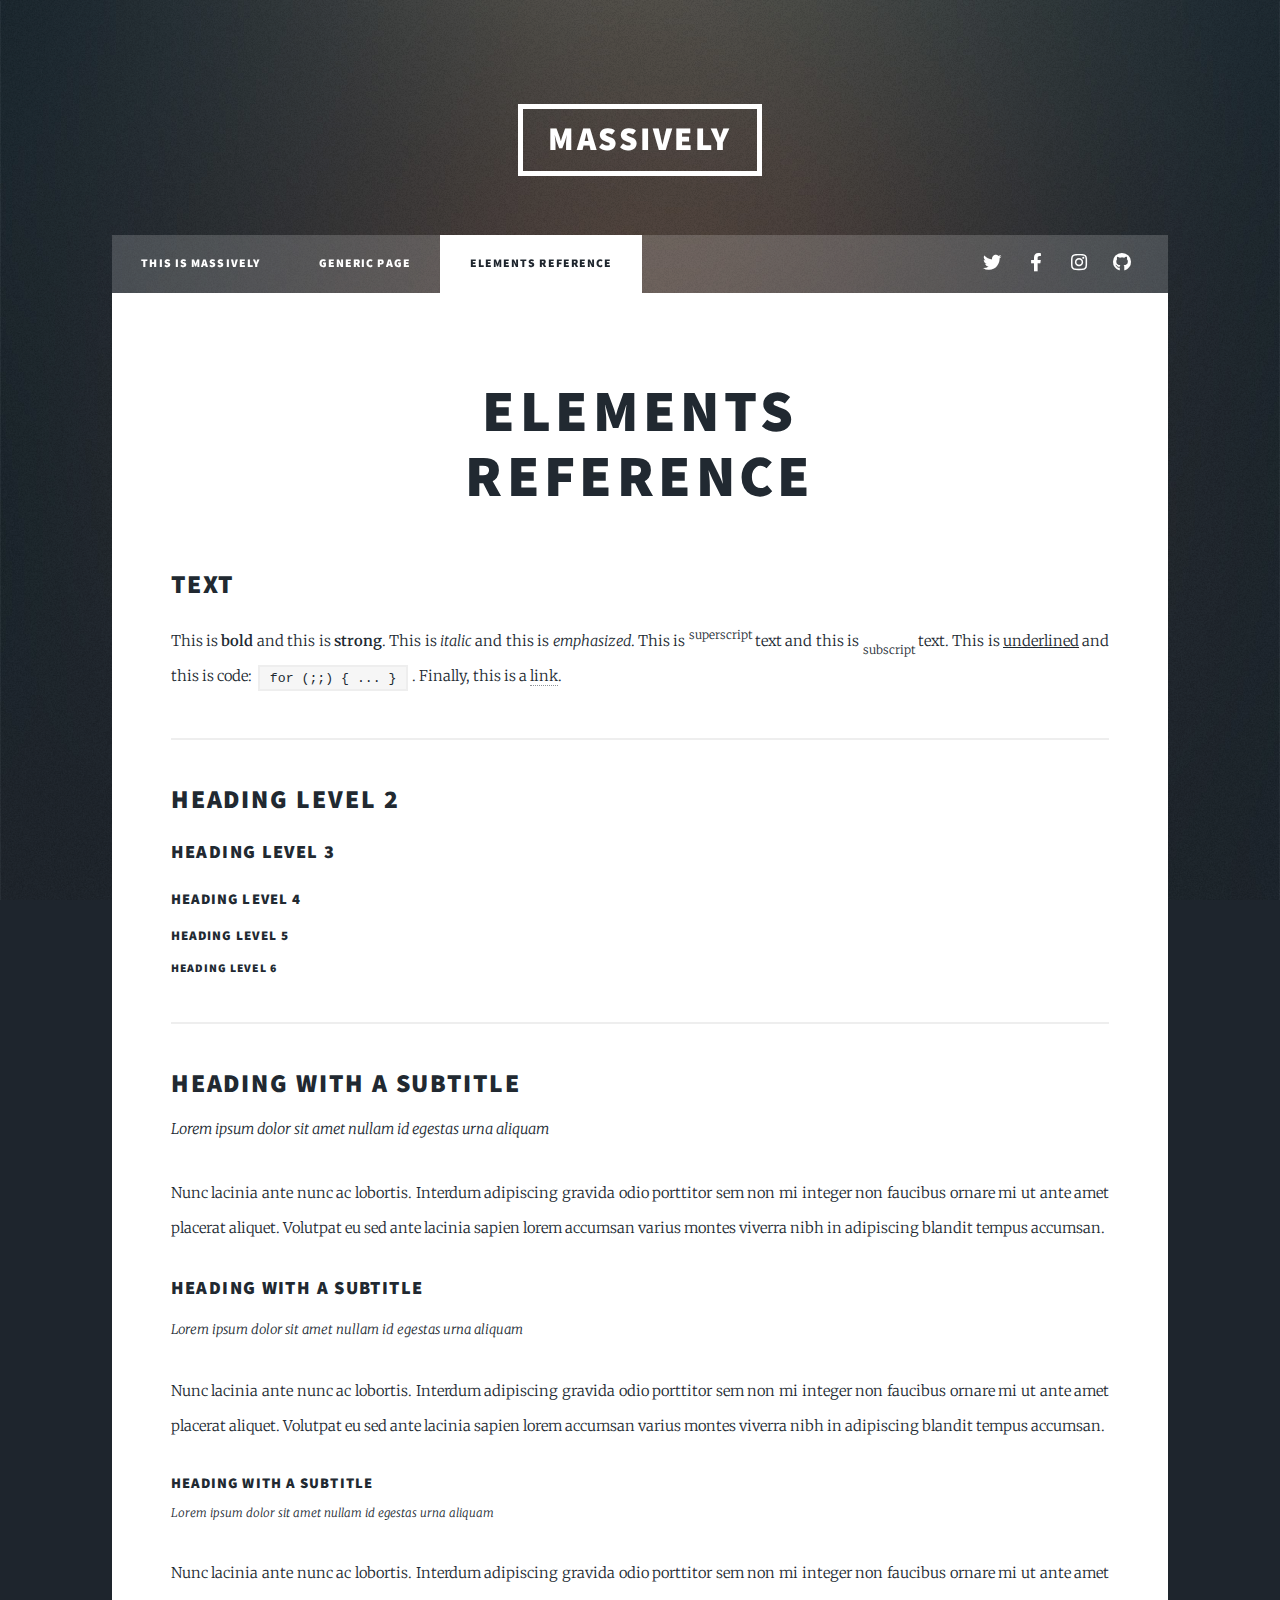
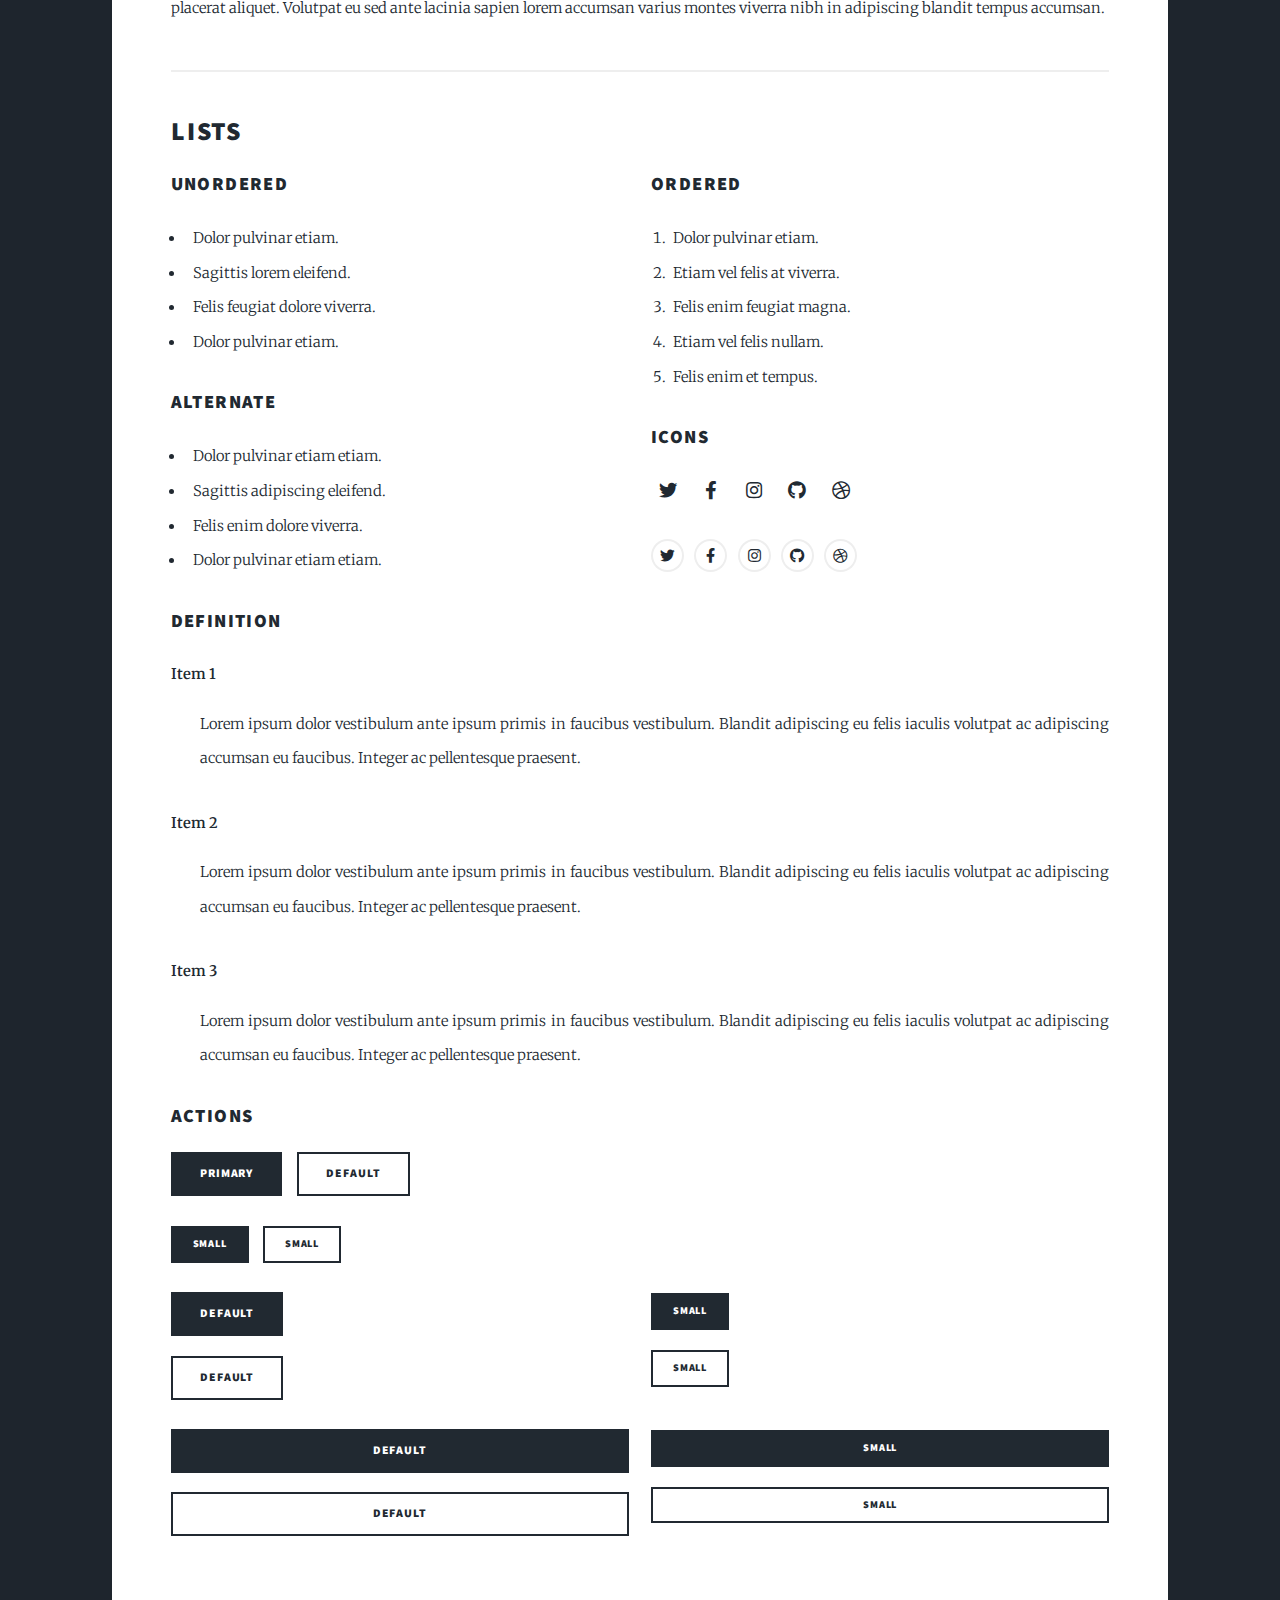
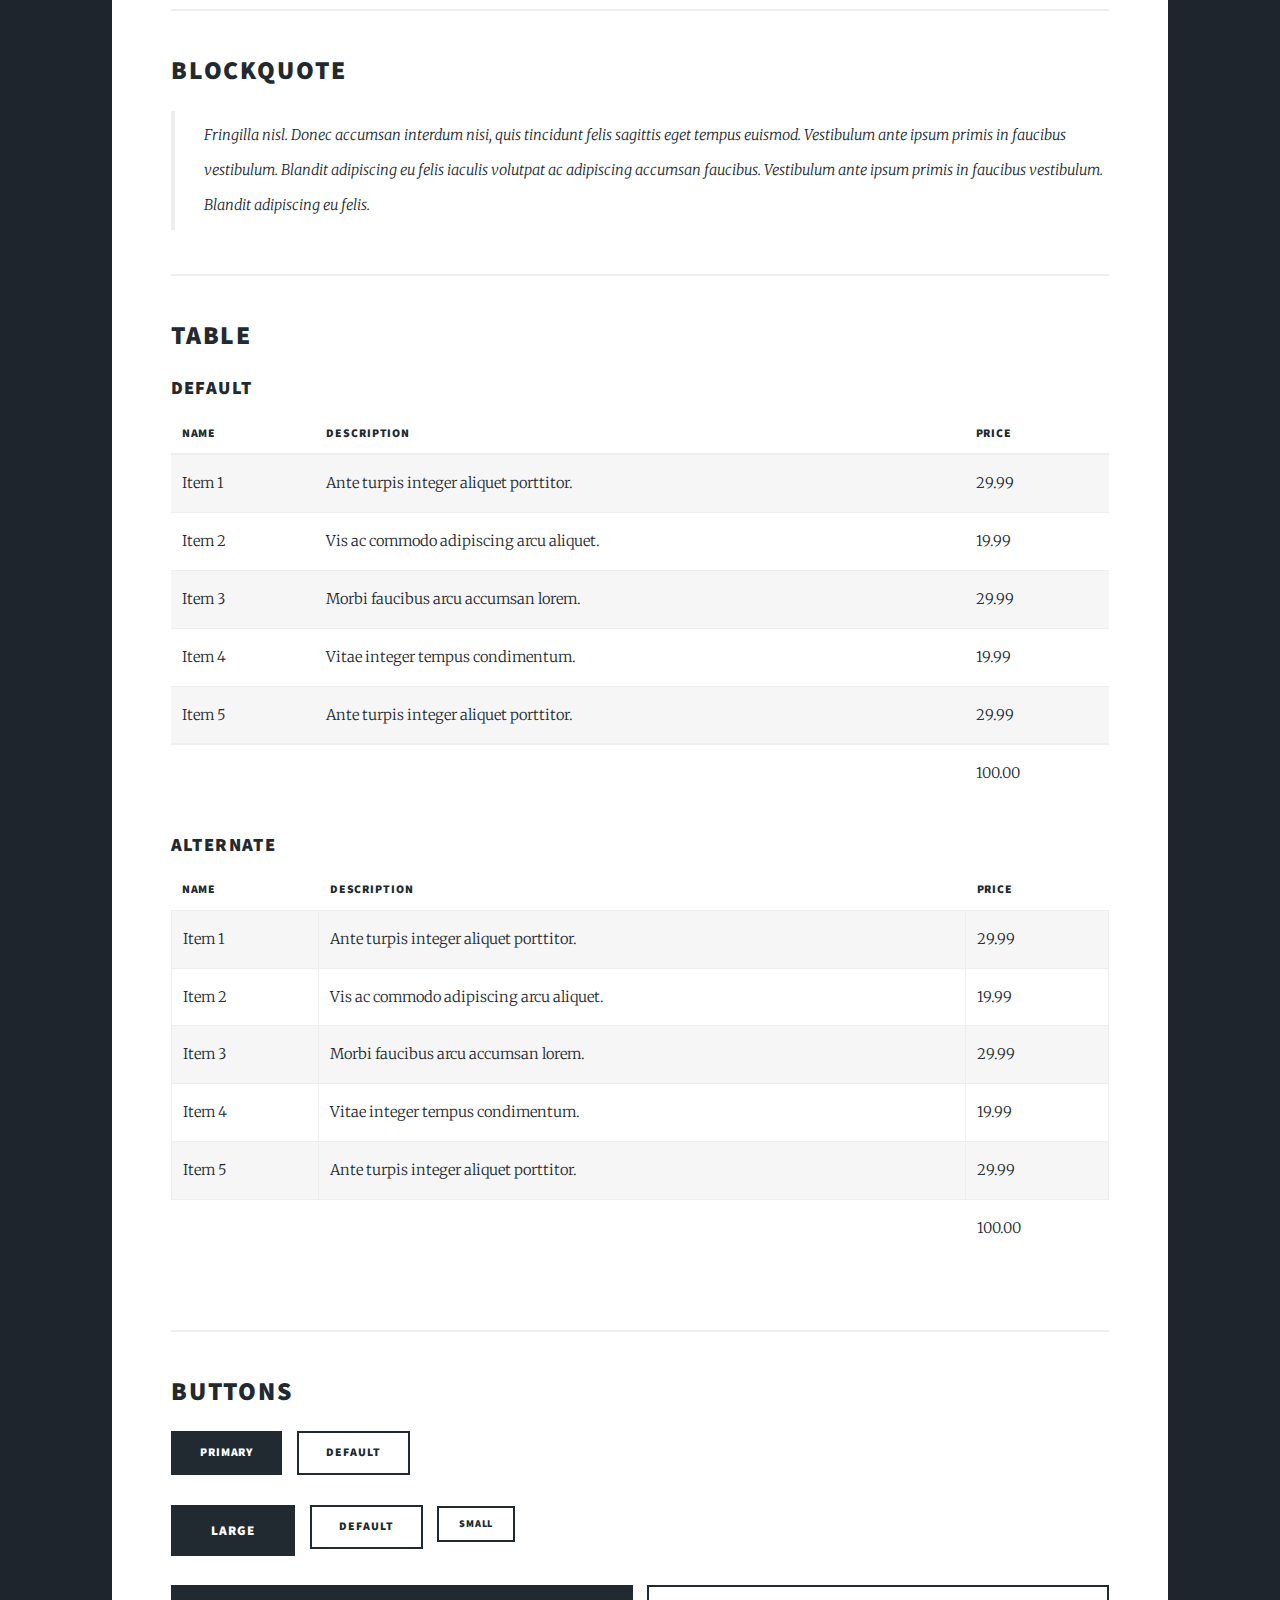
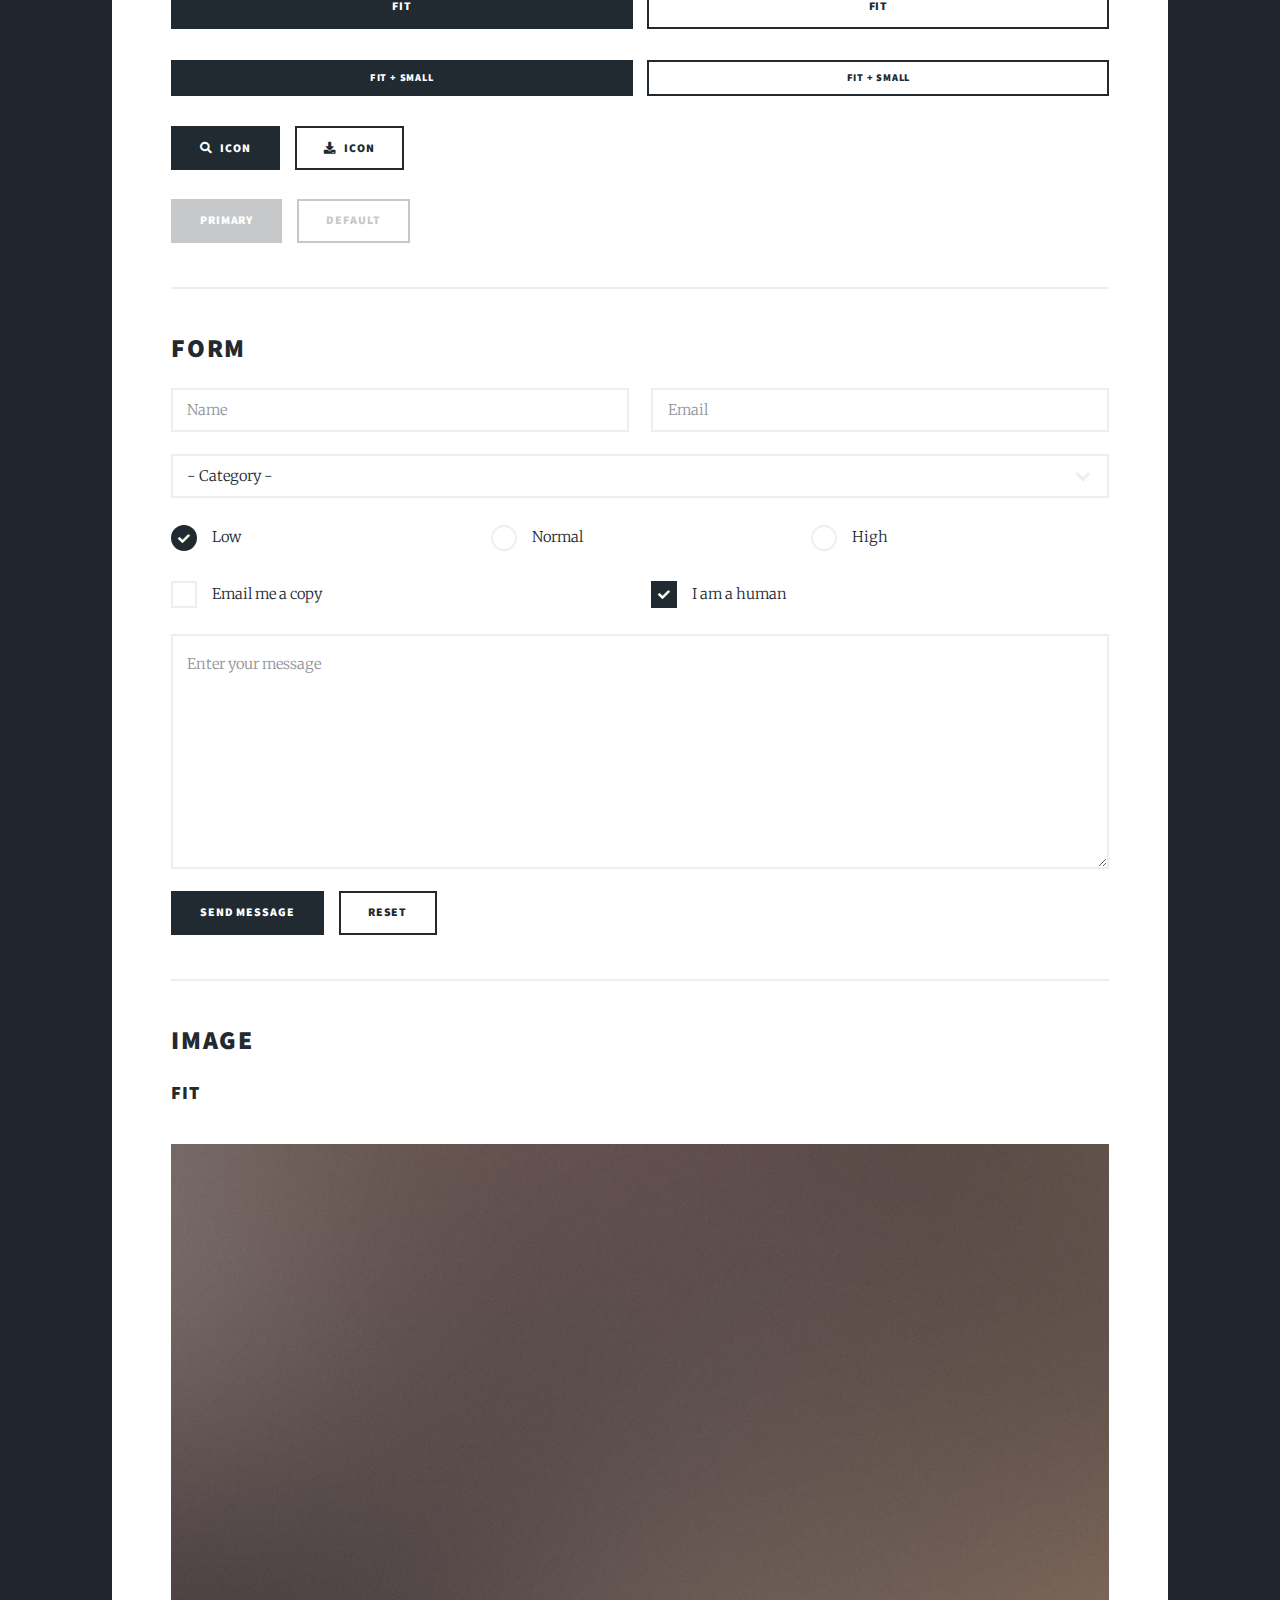
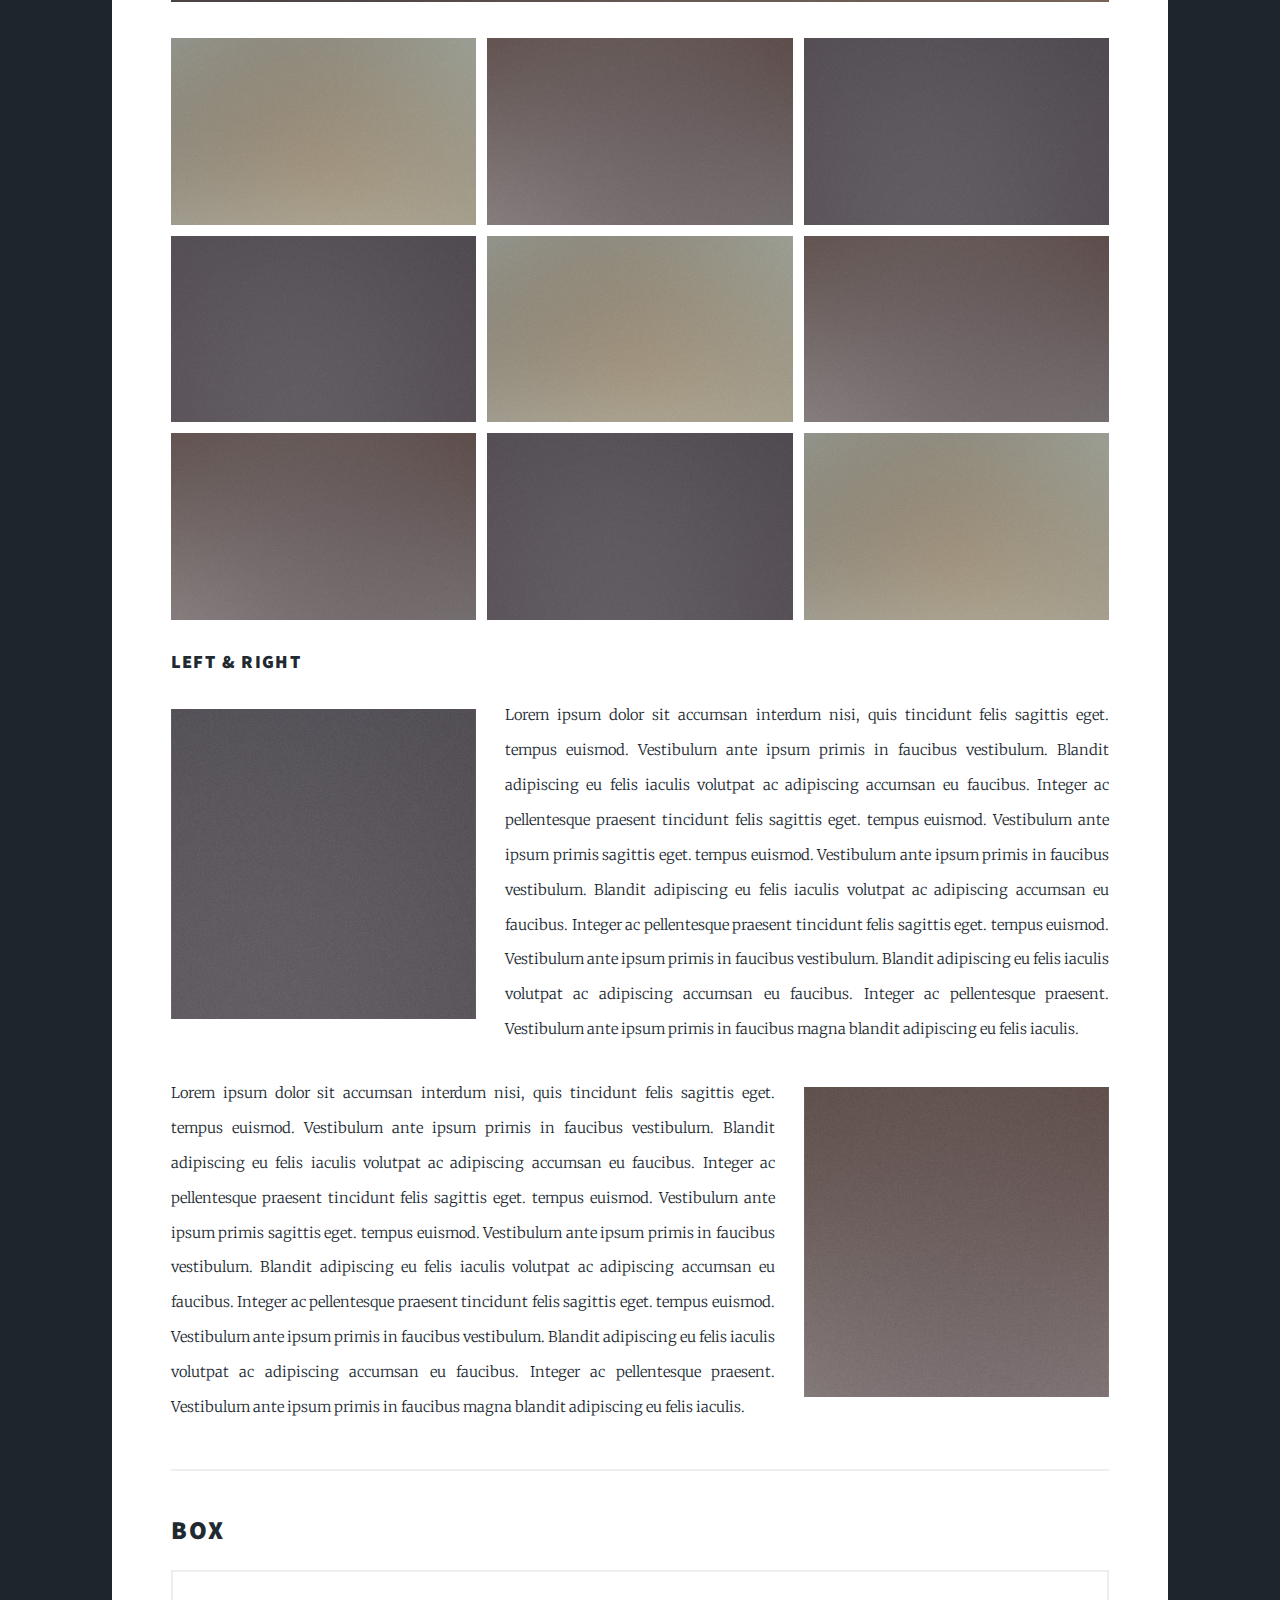
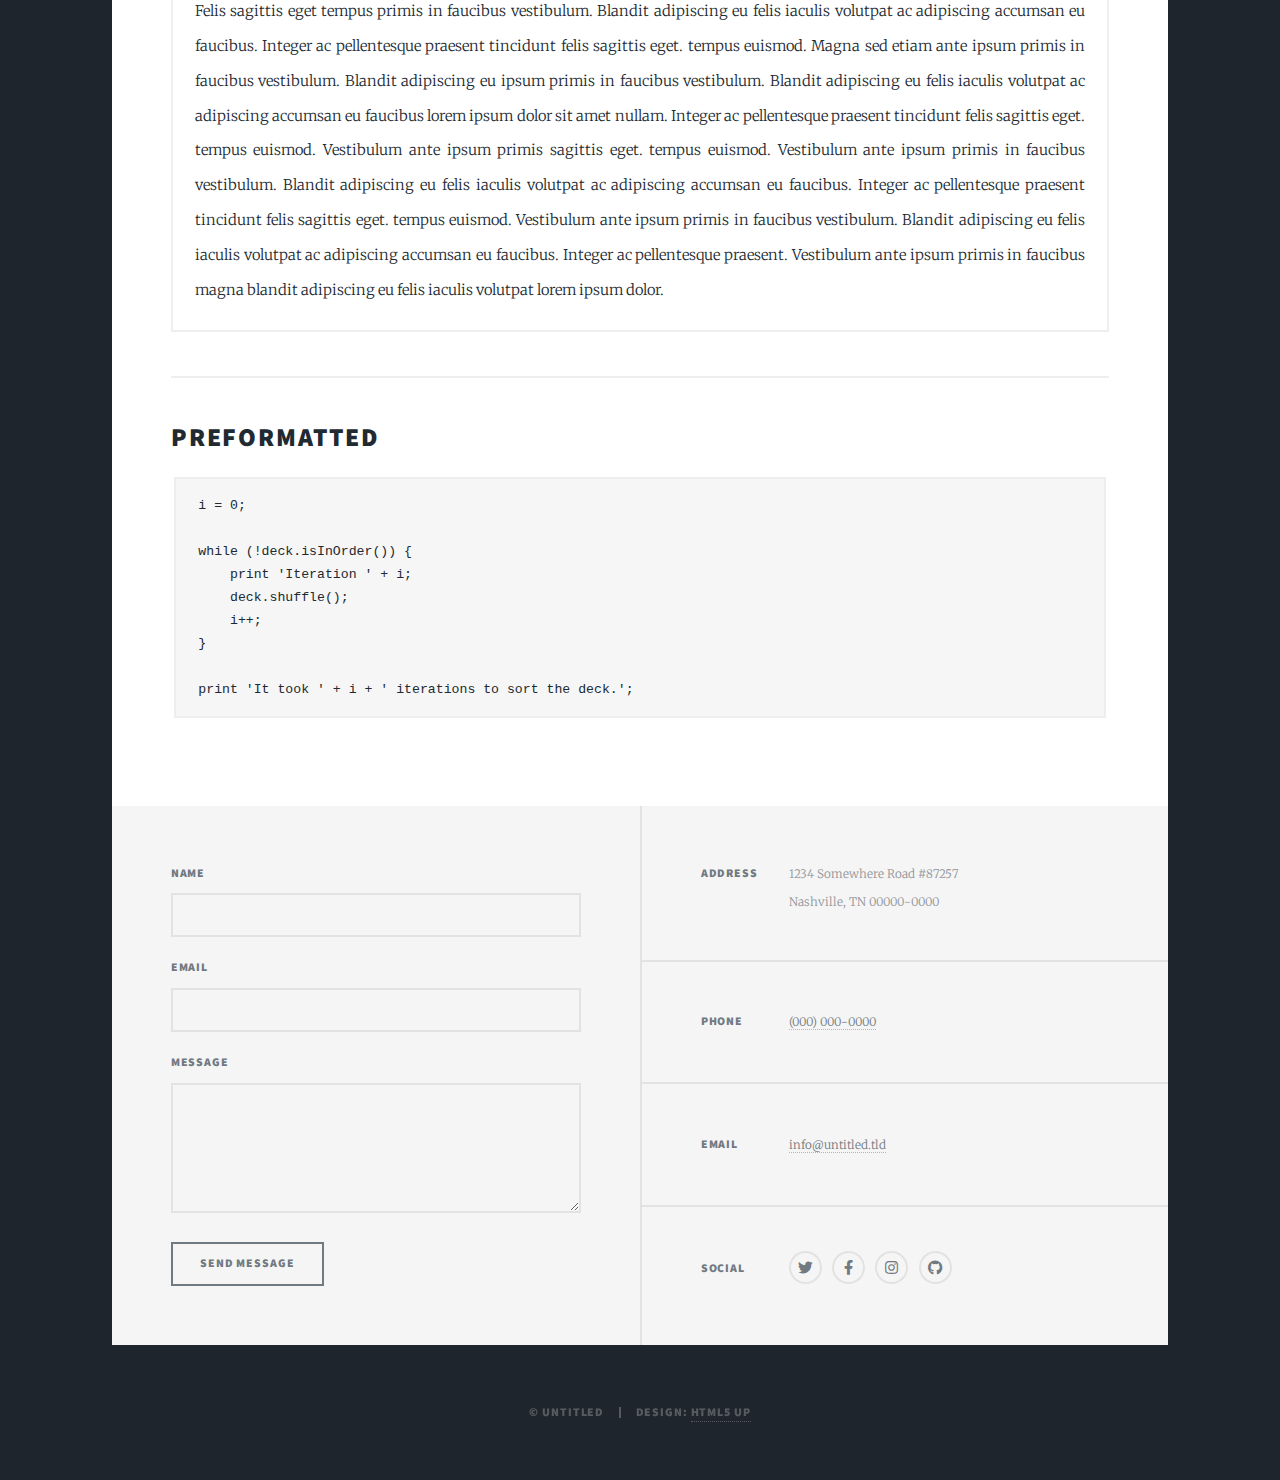
<file: elements.html>
<!DOCTYPE HTML>
<!--
	Massively by HTML5 UP
	html5up.net | @ajlkn
	Free for personal and commercial use under the CCA 3.0 license (html5up.net/license)
-->
<html>
	<head>
		<title>Elements Reference - Massively by HTML5 UP</title>
		<meta charset="utf-8" />
		<meta name="viewport" content="width=device-width, initial-scale=1, user-scalable=no" />
		<link rel="stylesheet" href="assets/css/main.css" />
		<noscript><link rel="stylesheet" href="assets/css/noscript.css" /></noscript>
	</head>
	<body class="is-preload">

		<!-- Wrapper -->
			<div id="wrapper">

				<!-- Header -->
					<header id="header">
						<a href="index.html" class="logo">Massively</a>
					</header>

				<!-- Nav -->
					<nav id="nav">
						<ul class="links">
							<li><a href="index.html">This is Massively</a></li>
							<li><a href="generic.html">Generic Page</a></li>
							<li class="active"><a href="elements.html">Elements Reference</a></li>
						</ul>
						<ul class="icons">
							<li><a href="#" class="icon brands fa-twitter"><span class="label">Twitter</span></a></li>
							<li><a href="#" class="icon brands fa-facebook-f"><span class="label">Facebook</span></a></li>
							<li><a href="#" class="icon brands fa-instagram"><span class="label">Instagram</span></a></li>
							<li><a href="#" class="icon brands fa-github"><span class="label">GitHub</span></a></li>
						</ul>
					</nav>

				<!-- Main -->
					<div id="main">

						<!-- Post -->
							<section class="post">
								<header class="major">
									<h1>Elements<br />
									Reference</h1>
								</header>

								<!-- Text stuff -->
									<h2>Text</h2>
									<p>This is <b>bold</b> and this is <strong>strong</strong>. This is <i>italic</i> and this is <em>emphasized</em>.
									This is <sup>superscript</sup> text and this is <sub>subscript</sub> text.
									This is <u>underlined</u> and this is code: <code>for (;;) { ... }</code>.
									Finally, this is a <a href="#">link</a>.</p>
									<hr />
									<h2>Heading Level 2</h2>
									<h3>Heading Level 3</h3>
									<h4>Heading Level 4</h4>
									<h5>Heading Level 5</h5>
									<h6>Heading Level 6</h6>
									<hr />
									<header>
										<h2>Heading with a Subtitle</h2>
										<p>Lorem ipsum dolor sit amet nullam id egestas urna aliquam</p>
									</header>
									<p>Nunc lacinia ante nunc ac lobortis. Interdum adipiscing gravida odio porttitor sem non mi integer non faucibus ornare mi ut ante amet placerat aliquet. Volutpat eu sed ante lacinia sapien lorem accumsan varius montes viverra nibh in adipiscing blandit tempus accumsan.</p>
									<header>
										<h3>Heading with a Subtitle</h3>
										<p>Lorem ipsum dolor sit amet nullam id egestas urna aliquam</p>
									</header>
									<p>Nunc lacinia ante nunc ac lobortis. Interdum adipiscing gravida odio porttitor sem non mi integer non faucibus ornare mi ut ante amet placerat aliquet. Volutpat eu sed ante lacinia sapien lorem accumsan varius montes viverra nibh in adipiscing blandit tempus accumsan.</p>
									<header>
										<h4>Heading with a Subtitle</h4>
										<p>Lorem ipsum dolor sit amet nullam id egestas urna aliquam</p>
									</header>
									<p>Nunc lacinia ante nunc ac lobortis. Interdum adipiscing gravida odio porttitor sem non mi integer non faucibus ornare mi ut ante amet placerat aliquet. Volutpat eu sed ante lacinia sapien lorem accumsan varius montes viverra nibh in adipiscing blandit tempus accumsan.</p>

									<hr />

								<!-- Lists -->
									<h2>Lists</h2>
									<div class="row">
										<div class="col-6 col-12-small">

											<h3>Unordered</h3>
											<ul>
												<li>Dolor pulvinar etiam.</li>
												<li>Sagittis lorem eleifend.</li>
												<li>Felis feugiat dolore viverra.</li>
												<li>Dolor pulvinar etiam.</li>
											</ul>

											<h3>Alternate</h3>
											<ul class="alt">
												<li>Dolor pulvinar etiam etiam.</li>
												<li>Sagittis adipiscing eleifend.</li>
												<li>Felis enim dolore viverra.</li>
												<li>Dolor pulvinar etiam etiam.</li>
											</ul>

										</div>
										<div class="col-6 col-12-small">

											<h3>Ordered</h3>
											<ol>
												<li>Dolor pulvinar etiam.</li>
												<li>Etiam vel felis at viverra.</li>
												<li>Felis enim feugiat magna.</li>
												<li>Etiam vel felis nullam.</li>
												<li>Felis enim et tempus.</li>
											</ol>

											<h3>Icons</h3>
											<ul class="icons">
												<li><a href="#" class="icon brands fa-twitter"><span class="label">Twitter</span></a></li>
												<li><a href="#" class="icon brands fa-facebook-f"><span class="label">Facebook</span></a></li>
												<li><a href="#" class="icon brands fa-instagram"><span class="label">Instagram</span></a></li>
												<li><a href="#" class="icon brands fa-github"><span class="label">Github</span></a></li>
												<li><a href="#" class="icon brands fa-dribbble"><span class="label">Dribbble</span></a></li>
											</ul>
											<ul class="icons alt">
												<li><a href="#" class="icon brands alt fa-twitter"><span class="label">Twitter</span></a></li>
												<li><a href="#" class="icon brands alt fa-facebook-f"><span class="label">Facebook</span></a></li>
												<li><a href="#" class="icon brands alt fa-instagram"><span class="label">Instagram</span></a></li>
												<li><a href="#" class="icon brands alt fa-github"><span class="label">Github</span></a></li>
												<li><a href="#" class="icon brands alt fa-dribbble"><span class="label">Dribbble</span></a></li>
											</ul>

										</div>
									</div>
									<h3>Definition</h3>
									<dl>
										<dt>Item 1</dt>
										<dd>
											<p>Lorem ipsum dolor vestibulum ante ipsum primis in faucibus vestibulum. Blandit adipiscing eu felis iaculis volutpat ac adipiscing accumsan eu faucibus. Integer ac pellentesque praesent.</p>
										</dd>
										<dt>Item 2</dt>
										<dd>
											<p>Lorem ipsum dolor vestibulum ante ipsum primis in faucibus vestibulum. Blandit adipiscing eu felis iaculis volutpat ac adipiscing accumsan eu faucibus. Integer ac pellentesque praesent.</p>
										</dd>
										<dt>Item 3</dt>
										<dd>
											<p>Lorem ipsum dolor vestibulum ante ipsum primis in faucibus vestibulum. Blandit adipiscing eu felis iaculis volutpat ac adipiscing accumsan eu faucibus. Integer ac pellentesque praesent.</p>
										</dd>
									</dl>

									<h3>Actions</h3>
									<ul class="actions">
										<li><a href="#" class="button primary">Primary</a></li>
										<li><a href="#" class="button">Default</a></li>
									</ul>
									<ul class="actions small">
										<li><a href="#" class="button primary small">Small</a></li>
										<li><a href="#" class="button small">Small</a></li>
									</ul>
									<div class="row">
										<div class="col-6 col-12-small">
											<ul class="actions stacked">
												<li><a href="#" class="button primary">Default</a></li>
												<li><a href="#" class="button">Default</a></li>
											</ul>
										</div>
										<div class="col-6 col-12-small">
											<ul class="actions stacked">
												<li><a href="#" class="button primary small">Small</a></li>
												<li><a href="#" class="button small">Small</a></li>
											</ul>
										</div>
									</div>
									<div class="row">
										<div class="col-6 col-12-small">
											<ul class="actions stacked">
												<li><a href="#" class="button primary fit">Default</a></li>
												<li><a href="#" class="button fit">Default</a></li>
											</ul>
										</div>
										<div class="col-6 col-12-small">
											<ul class="actions stacked">
												<li><a href="#" class="button primary small fit">Small</a></li>
												<li><a href="#" class="button small fit">Small</a></li>
											</ul>
										</div>
									</div>

									<hr />

								<!-- Blockquote -->
									<h2>Blockquote</h2>
									<blockquote>Fringilla nisl. Donec accumsan interdum nisi, quis tincidunt felis sagittis eget tempus euismod. Vestibulum ante ipsum primis in faucibus vestibulum. Blandit adipiscing eu felis iaculis volutpat ac adipiscing accumsan faucibus. Vestibulum ante ipsum primis in faucibus vestibulum. Blandit adipiscing eu felis.</blockquote>

									<hr />

								<!-- Table -->
									<h2>Table</h2>

									<h3>Default</h3>
									<div class="table-wrapper">
										<table>
											<thead>
												<tr>
													<th>Name</th>
													<th>Description</th>
													<th>Price</th>
												</tr>
											</thead>
											<tbody>
												<tr>
													<td>Item 1</td>
													<td>Ante turpis integer aliquet porttitor.</td>
													<td>29.99</td>
												</tr>
												<tr>
													<td>Item 2</td>
													<td>Vis ac commodo adipiscing arcu aliquet.</td>
													<td>19.99</td>
												</tr>
												<tr>
													<td>Item 3</td>
													<td> Morbi faucibus arcu accumsan lorem.</td>
													<td>29.99</td>
												</tr>
												<tr>
													<td>Item 4</td>
													<td>Vitae integer tempus condimentum.</td>
													<td>19.99</td>
												</tr>
												<tr>
													<td>Item 5</td>
													<td>Ante turpis integer aliquet porttitor.</td>
													<td>29.99</td>
												</tr>
											</tbody>
											<tfoot>
												<tr>
													<td colspan="2"></td>
													<td>100.00</td>
												</tr>
											</tfoot>
										</table>
									</div>

									<h3>Alternate</h3>
									<div class="table-wrapper">
										<table class="alt">
											<thead>
												<tr>
													<th>Name</th>
													<th>Description</th>
													<th>Price</th>
												</tr>
											</thead>
											<tbody>
												<tr>
													<td>Item 1</td>
													<td>Ante turpis integer aliquet porttitor.</td>
													<td>29.99</td>
												</tr>
												<tr>
													<td>Item 2</td>
													<td>Vis ac commodo adipiscing arcu aliquet.</td>
													<td>19.99</td>
												</tr>
												<tr>
													<td>Item 3</td>
													<td> Morbi faucibus arcu accumsan lorem.</td>
													<td>29.99</td>
												</tr>
												<tr>
													<td>Item 4</td>
													<td>Vitae integer tempus condimentum.</td>
													<td>19.99</td>
												</tr>
												<tr>
													<td>Item 5</td>
													<td>Ante turpis integer aliquet porttitor.</td>
													<td>29.99</td>
												</tr>
											</tbody>
											<tfoot>
												<tr>
													<td colspan="2"></td>
													<td>100.00</td>
												</tr>
											</tfoot>
										</table>
									</div>

									<hr />

								<!-- Buttons -->
									<h2>Buttons</h2>
									<ul class="actions">
										<li><a href="#" class="button primary">Primary</a></li>
										<li><a href="#" class="button">Default</a></li>
									</ul>
									<ul class="actions">
										<li><a href="#" class="button primary large">Large</a></li>
										<li><a href="#" class="button">Default</a></li>
										<li><a href="#" class="button small">Small</a></li>
									</ul>
									<ul class="actions fit">
										<li><a href="#" class="button primary fit">Fit</a></li>
										<li><a href="#" class="button fit">Fit</a></li>
									</ul>
									<ul class="actions fit small">
										<li><a href="#" class="button primary fit small">Fit + Small</a></li>
										<li><a href="#" class="button fit small">Fit + Small</a></li>
									</ul>
									<ul class="actions">
										<li><a href="#" class="button primary icon solid fa-search">Icon</a></li>
										<li><a href="#" class="button icon solid fa-download">Icon</a></li>
									</ul>
									<ul class="actions">
										<li><span class="button primary disabled">Primary</span></li>
										<li><span class="button disabled">Default</span></li>
									</ul>

									<hr />

								<!-- Form -->
									<h2>Form</h2>

									<form method="post" action="#">
										<div class="row gtr-uniform">
											<div class="col-6 col-12-xsmall">
												<input type="text" name="demo-name" id="demo-name" value="" placeholder="Name" />
											</div>
											<div class="col-6 col-12-xsmall">
												<input type="email" name="demo-email" id="demo-email" value="" placeholder="Email" />
											</div>
											<!-- Break -->
											<div class="col-12">
												<select name="demo-category" id="demo-category">
													<option value="">- Category -</option>
													<option value="1">Manufacturing</option>
													<option value="1">Shipping</option>
													<option value="1">Administration</option>
													<option value="1">Human Resources</option>
												</select>
											</div>
											<!-- Break -->
											<div class="col-4 col-12-small">
												<input type="radio" id="demo-priority-low" name="demo-priority" checked>
												<label for="demo-priority-low">Low</label>
											</div>
											<div class="col-4 col-12-small">
												<input type="radio" id="demo-priority-normal" name="demo-priority">
												<label for="demo-priority-normal">Normal</label>
											</div>
											<div class="col-4 col-12-small">
												<input type="radio" id="demo-priority-high" name="demo-priority">
												<label for="demo-priority-high">High</label>
											</div>
											<!-- Break -->
											<div class="col-6 col-12-small">
												<input type="checkbox" id="demo-copy" name="demo-copy">
												<label for="demo-copy">Email me a copy</label>
											</div>
											<div class="col-6 col-12-small">
												<input type="checkbox" id="demo-human" name="demo-human" checked>
												<label for="demo-human">I am a human</label>
											</div>
											<!-- Break -->
											<div class="col-12">
												<textarea name="demo-message" id="demo-message" placeholder="Enter your message" rows="6"></textarea>
											</div>
											<!-- Break -->
											<div class="col-12">
												<ul class="actions">
													<li><input type="submit" value="Send Message" class="primary" /></li>
													<li><input type="reset" value="Reset" /></li>
												</ul>
											</div>
										</div>
									</form>

									<hr />

								<!-- Image -->
									<h2>Image</h2>

									<h3>Fit</h3>
									<span class="image fit"><img src="images/pic01.jpg" alt="" /></span>
									<div class="box alt">
										<div class="row gtr-50 gtr-uniform">
											<div class="col-4"><span class="image fit"><img src="images/pic02.jpg" alt="" /></span></div>
											<div class="col-4"><span class="image fit"><img src="images/pic03.jpg" alt="" /></span></div>
											<div class="col-4"><span class="image fit"><img src="images/pic04.jpg" alt="" /></span></div>
											<!-- Break -->
											<div class="col-4"><span class="image fit"><img src="images/pic04.jpg" alt="" /></span></div>
											<div class="col-4"><span class="image fit"><img src="images/pic02.jpg" alt="" /></span></div>
											<div class="col-4"><span class="image fit"><img src="images/pic03.jpg" alt="" /></span></div>
											<!-- Break -->
											<div class="col-4"><span class="image fit"><img src="images/pic03.jpg" alt="" /></span></div>
											<div class="col-4"><span class="image fit"><img src="images/pic04.jpg" alt="" /></span></div>
											<div class="col-4"><span class="image fit"><img src="images/pic02.jpg" alt="" /></span></div>
										</div>
									</div>

									<h3>Left &amp; Right</h3>
									<p><span class="image left"><img src="images/pic08.jpg" alt="" /></span>Lorem ipsum dolor sit accumsan interdum nisi, quis tincidunt felis sagittis eget. tempus euismod. Vestibulum ante ipsum primis in faucibus vestibulum. Blandit adipiscing eu felis iaculis volutpat ac adipiscing accumsan eu faucibus. Integer ac pellentesque praesent tincidunt felis sagittis eget. tempus euismod. Vestibulum ante ipsum primis sagittis eget. tempus euismod. Vestibulum ante ipsum primis in faucibus vestibulum. Blandit adipiscing eu felis iaculis volutpat ac adipiscing accumsan eu faucibus. Integer ac pellentesque praesent tincidunt felis sagittis eget. tempus euismod. Vestibulum ante ipsum primis in faucibus vestibulum. Blandit adipiscing eu felis iaculis volutpat ac adipiscing accumsan eu faucibus. Integer ac pellentesque praesent. Vestibulum ante ipsum primis in faucibus magna blandit adipiscing eu felis iaculis.</p>
									<p><span class="image right"><img src="images/pic09.jpg" alt="" /></span>Lorem ipsum dolor sit accumsan interdum nisi, quis tincidunt felis sagittis eget. tempus euismod. Vestibulum ante ipsum primis in faucibus vestibulum. Blandit adipiscing eu felis iaculis volutpat ac adipiscing accumsan eu faucibus. Integer ac pellentesque praesent tincidunt felis sagittis eget. tempus euismod. Vestibulum ante ipsum primis sagittis eget. tempus euismod. Vestibulum ante ipsum primis in faucibus vestibulum. Blandit adipiscing eu felis iaculis volutpat ac adipiscing accumsan eu faucibus. Integer ac pellentesque praesent tincidunt felis sagittis eget. tempus euismod. Vestibulum ante ipsum primis in faucibus vestibulum. Blandit adipiscing eu felis iaculis volutpat ac adipiscing accumsan eu faucibus. Integer ac pellentesque praesent. Vestibulum ante ipsum primis in faucibus magna blandit adipiscing eu felis iaculis.</p>

									<hr />

								<!-- Box -->
									<h2>Box</h2>
									<div class="box">
										<p>Felis sagittis eget tempus primis in faucibus vestibulum. Blandit adipiscing eu felis iaculis volutpat ac adipiscing accumsan eu faucibus. Integer ac pellentesque praesent tincidunt felis sagittis eget. tempus euismod. Magna sed etiam ante ipsum primis in faucibus vestibulum. Blandit adipiscing eu ipsum primis in faucibus vestibulum. Blandit adipiscing eu felis iaculis volutpat ac adipiscing accumsan eu faucibus lorem ipsum dolor sit amet nullam. Integer ac pellentesque praesent tincidunt felis sagittis eget. tempus euismod. Vestibulum ante ipsum primis sagittis eget. tempus euismod. Vestibulum ante ipsum primis in faucibus vestibulum. Blandit adipiscing eu felis iaculis volutpat ac adipiscing accumsan eu faucibus. Integer ac pellentesque praesent tincidunt felis sagittis eget. tempus euismod. Vestibulum ante ipsum primis in faucibus vestibulum. Blandit adipiscing eu felis iaculis volutpat ac adipiscing accumsan eu faucibus. Integer ac pellentesque praesent. Vestibulum ante ipsum primis in faucibus magna blandit adipiscing eu felis iaculis volutpat lorem ipsum dolor.</p>
									</div>

									<hr />

								<!-- Preformatted Code -->
									<h2>Preformatted</h2>
									<pre><code>i = 0;

while (!deck.isInOrder()) {
    print 'Iteration ' + i;
    deck.shuffle();
    i++;
}

print 'It took ' + i + ' iterations to sort the deck.';
</code></pre>

							</section>

					</div>

				<!-- Footer -->
					<footer id="footer">
						<section>
							<form method="post" action="#">
								<div class="fields">
									<div class="field">
										<label for="name">Name</label>
										<input type="text" name="name" id="name" />
									</div>
									<div class="field">
										<label for="email">Email</label>
										<input type="text" name="email" id="email" />
									</div>
									<div class="field">
										<label for="message">Message</label>
										<textarea name="message" id="message" rows="3"></textarea>
									</div>
								</div>
								<ul class="actions">
									<li><input type="submit" value="Send Message" /></li>
								</ul>
							</form>
						</section>
						<section class="split contact">
							<section class="alt">
								<h3>Address</h3>
								<p>1234 Somewhere Road #87257<br />
								Nashville, TN 00000-0000</p>
							</section>
							<section>
								<h3>Phone</h3>
								<p><a href="#">(000) 000-0000</a></p>
							</section>
							<section>
								<h3>Email</h3>
								<p><a href="#">info@untitled.tld</a></p>
							</section>
							<section>
								<h3>Social</h3>
								<ul class="icons alt">
									<li><a href="#" class="icon brands alt fa-twitter"><span class="label">Twitter</span></a></li>
									<li><a href="#" class="icon brands alt fa-facebook-f"><span class="label">Facebook</span></a></li>
									<li><a href="#" class="icon brands alt fa-instagram"><span class="label">Instagram</span></a></li>
									<li><a href="#" class="icon brands alt fa-github"><span class="label">GitHub</span></a></li>
								</ul>
							</section>
						</section>
					</footer>

				<!-- Copyright -->
					<div id="copyright">
						<ul><li>&copy; Untitled</li><li>Design: <a href="https://html5up.net">HTML5 UP</a></li></ul>
					</div>

			</div>

		<!-- Scripts -->
			<script src="assets/js/jquery.min.js"></script>
			<script src="assets/js/jquery.scrollex.min.js"></script>
			<script src="assets/js/jquery.scrolly.min.js"></script>
			<script src="assets/js/browser.min.js"></script>
			<script src="assets/js/breakpoints.min.js"></script>
			<script src="assets/js/util.js"></script>
			<script src="assets/js/main.js"></script>

	</body>
</html>
</file>
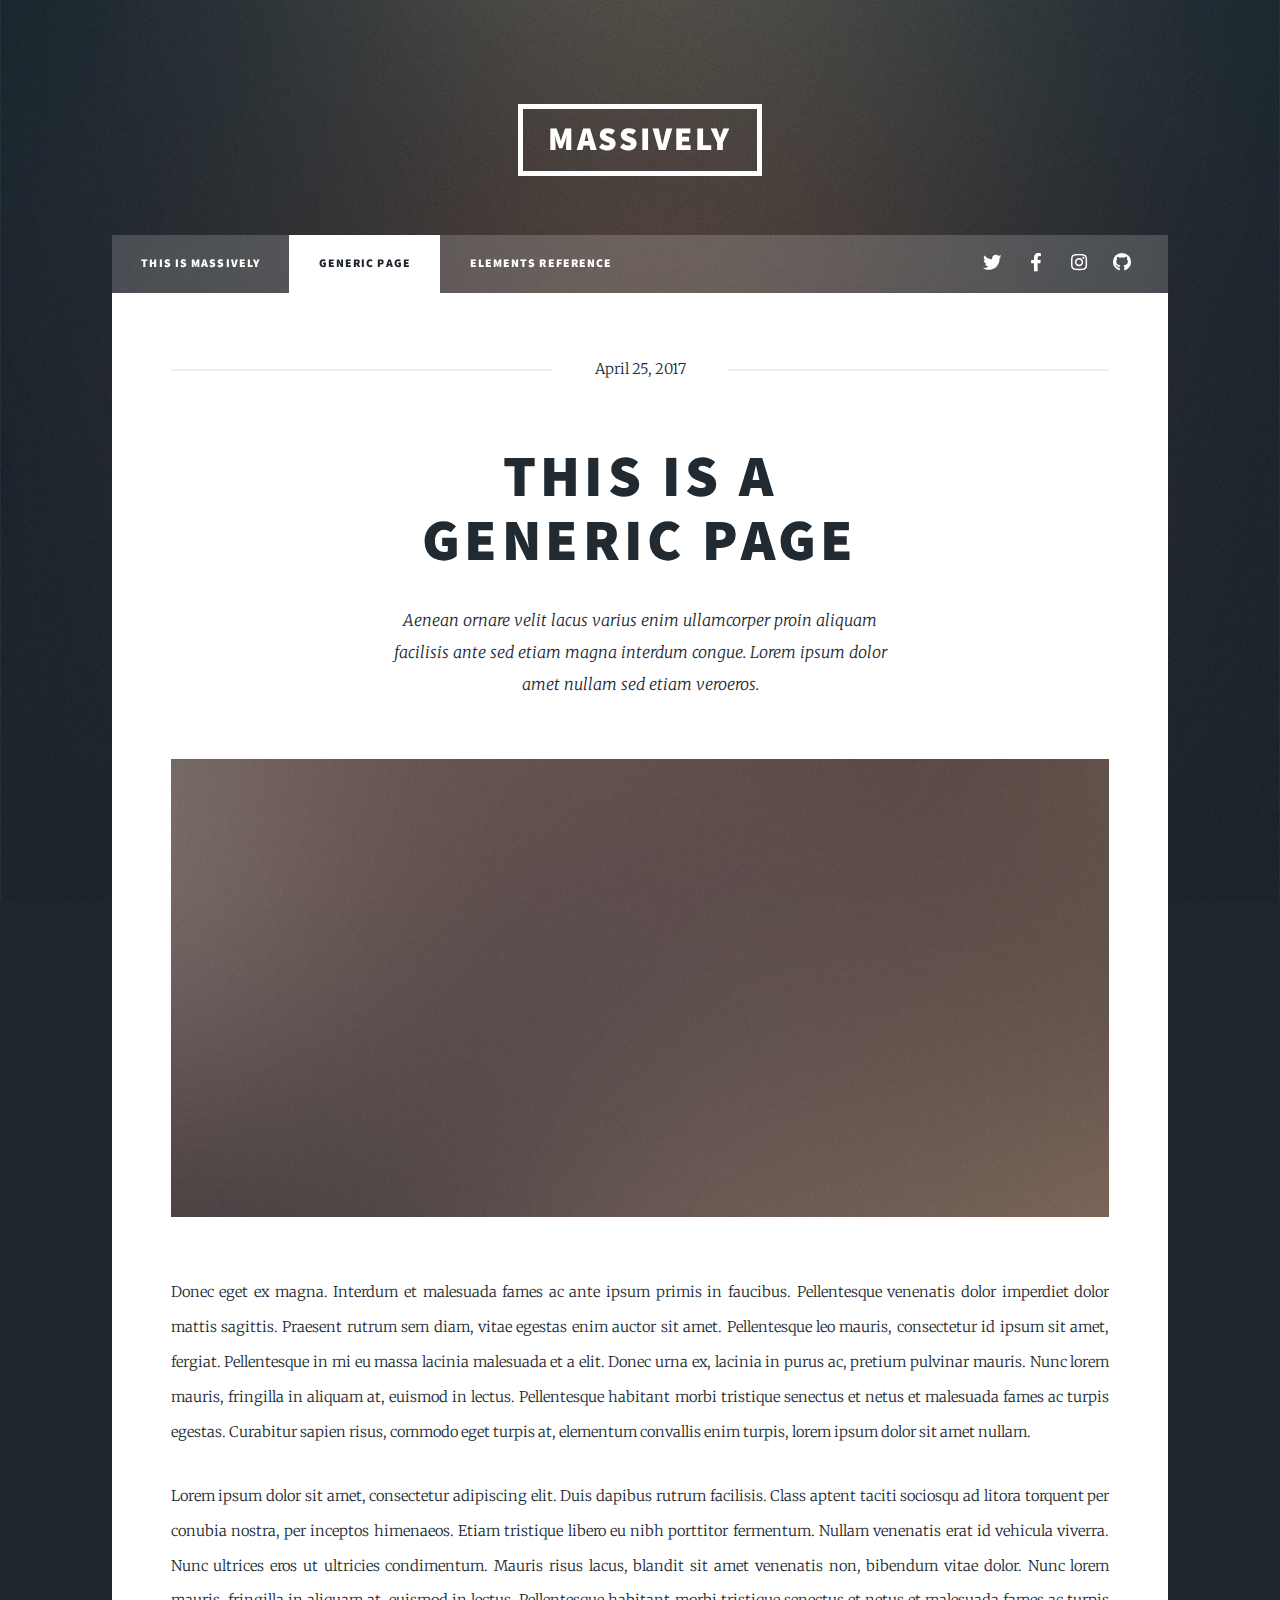
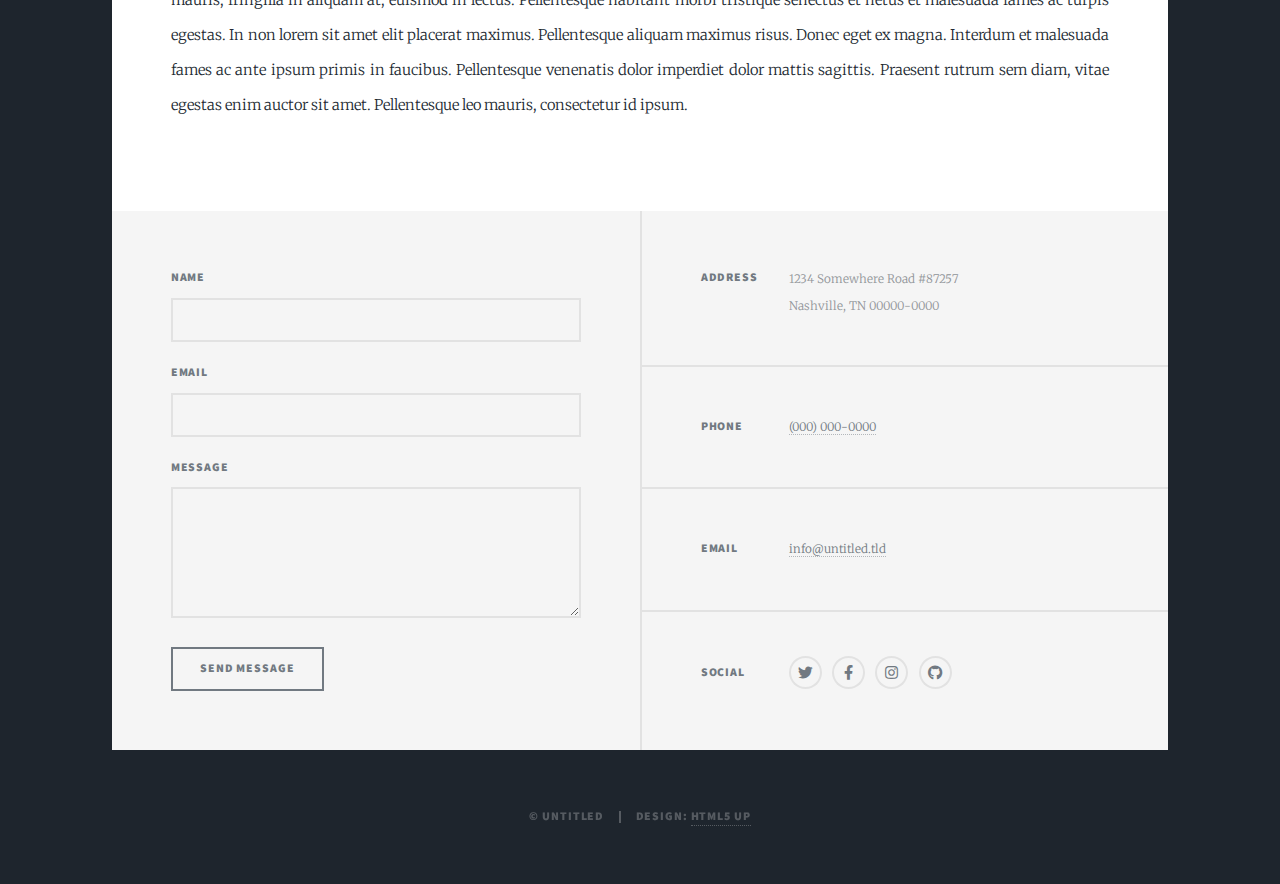
<file: generic.html>
<!DOCTYPE HTML>
<!--
	Massively by HTML5 UP
	html5up.net | @ajlkn
	Free for personal and commercial use under the CCA 3.0 license (html5up.net/license)
-->
<html>
	<head>
		<title>Generic Page - Massively by HTML5 UP</title>
		<meta charset="utf-8" />
		<meta name="viewport" content="width=device-width, initial-scale=1, user-scalable=no" />
		<link rel="stylesheet" href="assets/css/main.css" />
		<noscript><link rel="stylesheet" href="assets/css/noscript.css" /></noscript>
	</head>
	<body class="is-preload">

		<!-- Wrapper -->
			<div id="wrapper">

				<!-- Header -->
					<header id="header">
						<a href="index.html" class="logo">Massively</a>
					</header>

				<!-- Nav -->
					<nav id="nav">
						<ul class="links">
							<li><a href="index.html">This is Massively</a></li>
							<li class="active"><a href="generic.html">Generic Page</a></li>
							<li><a href="elements.html">Elements Reference</a></li>
						</ul>
						<ul class="icons">
							<li><a href="#" class="icon brands fa-twitter"><span class="label">Twitter</span></a></li>
							<li><a href="#" class="icon brands fa-facebook-f"><span class="label">Facebook</span></a></li>
							<li><a href="#" class="icon brands fa-instagram"><span class="label">Instagram</span></a></li>
							<li><a href="#" class="icon brands fa-github"><span class="label">GitHub</span></a></li>
						</ul>
					</nav>

				<!-- Main -->
					<div id="main">

						<!-- Post -->
							<section class="post">
								<header class="major">
									<span class="date">April 25, 2017</span>
									<h1>This is a<br />
									Generic Page</h1>
									<p>Aenean ornare velit lacus varius enim ullamcorper proin aliquam<br />
									facilisis ante sed etiam magna interdum congue. Lorem ipsum dolor<br />
									amet nullam sed etiam veroeros.</p>
								</header>
								<div class="image main"><img src="images/pic01.jpg" alt="" /></div>
								<p>Donec eget ex magna. Interdum et malesuada fames ac ante ipsum primis in faucibus. Pellentesque venenatis dolor imperdiet dolor mattis sagittis. Praesent rutrum sem diam, vitae egestas enim auctor sit amet. Pellentesque leo mauris, consectetur id ipsum sit amet, fergiat. Pellentesque in mi eu massa lacinia malesuada et a elit. Donec urna ex, lacinia in purus ac, pretium pulvinar mauris. Nunc lorem mauris, fringilla in aliquam at, euismod in lectus. Pellentesque habitant morbi tristique senectus et netus et malesuada fames ac turpis egestas. Curabitur sapien risus, commodo eget turpis at, elementum convallis enim turpis, lorem ipsum dolor sit amet nullam.</p>
								<p>Lorem ipsum dolor sit amet, consectetur adipiscing elit. Duis dapibus rutrum facilisis. Class aptent taciti sociosqu ad litora torquent per conubia nostra, per inceptos himenaeos. Etiam tristique libero eu nibh porttitor fermentum. Nullam venenatis erat id vehicula viverra. Nunc ultrices eros ut ultricies condimentum. Mauris risus lacus, blandit sit amet venenatis non, bibendum vitae dolor. Nunc lorem mauris, fringilla in aliquam at, euismod in lectus. Pellentesque habitant morbi tristique senectus et netus et malesuada fames ac turpis egestas. In non lorem sit amet elit placerat maximus. Pellentesque aliquam maximus risus. Donec eget ex magna. Interdum et malesuada fames ac ante ipsum primis in faucibus. Pellentesque venenatis dolor imperdiet dolor mattis sagittis. Praesent rutrum sem diam, vitae egestas enim auctor sit amet. Pellentesque leo mauris, consectetur id ipsum.</p>
							</section>

					</div>

				<!-- Footer -->
					<footer id="footer">
						<section>
							<form method="post" action="#">
								<div class="fields">
									<div class="field">
										<label for="name">Name</label>
										<input type="text" name="name" id="name" />
									</div>
									<div class="field">
										<label for="email">Email</label>
										<input type="text" name="email" id="email" />
									</div>
									<div class="field">
										<label for="message">Message</label>
										<textarea name="message" id="message" rows="3"></textarea>
									</div>
								</div>
								<ul class="actions">
									<li><input type="submit" value="Send Message" /></li>
								</ul>
							</form>
						</section>
						<section class="split contact">
							<section class="alt">
								<h3>Address</h3>
								<p>1234 Somewhere Road #87257<br />
								Nashville, TN 00000-0000</p>
							</section>
							<section>
								<h3>Phone</h3>
								<p><a href="#">(000) 000-0000</a></p>
							</section>
							<section>
								<h3>Email</h3>
								<p><a href="#">info@untitled.tld</a></p>
							</section>
							<section>
								<h3>Social</h3>
								<ul class="icons alt">
									<li><a href="#" class="icon brands alt fa-twitter"><span class="label">Twitter</span></a></li>
									<li><a href="#" class="icon brands alt fa-facebook-f"><span class="label">Facebook</span></a></li>
									<li><a href="#" class="icon brands alt fa-instagram"><span class="label">Instagram</span></a></li>
									<li><a href="#" class="icon brands alt fa-github"><span class="label">GitHub</span></a></li>
								</ul>
							</section>
						</section>
					</footer>

				<!-- Copyright -->
					<div id="copyright">
						<ul><li>&copy; Untitled</li><li>Design: <a href="https://html5up.net">HTML5 UP</a></li></ul>
					</div>

			</div>

		<!-- Scripts -->
			<script src="assets/js/jquery.min.js"></script>
			<script src="assets/js/jquery.scrollex.min.js"></script>
			<script src="assets/js/jquery.scrolly.min.js"></script>
			<script src="assets/js/browser.min.js"></script>
			<script src="assets/js/breakpoints.min.js"></script>
			<script src="assets/js/util.js"></script>
			<script src="assets/js/main.js"></script>

	</body>
</html>
</file>
<file: assets/css/main.css>
@import url(fontawesome-all.min.css);
@import url("https://fonts.googleapis.com/css?family=Merriweather:300,700,300italic,700italic|Source+Sans+Pro:900");

/*
	Massively by HTML5 UP
	html5up.net | @ajlkn
	Free for personal and commercial use under the CCA 3.0 license (html5up.net/license)
*/

html, body, div, span, applet, object,
iframe, h1, h2, h3, h4, h5, h6, p, blockquote,
pre, a, abbr, acronym, address, big, cite,
code, del, dfn, em, img, ins, kbd, q, s, samp,
small, strike, strong, sub, sup, tt, var, b,
u, i, center, dl, dt, dd, ol, ul, li, fieldset,
form, label, legend, table, caption, tbody,
tfoot, thead, tr, th, td, article, aside,
canvas, details, embed, figure, figcaption,
footer, header, hgroup, menu, nav, output, ruby,
section, summary, time, mark, audio, video {
	margin: 0;
	padding: 0;
	border: 0;
	font-size: 100%;
	font: inherit;
	vertical-align: baseline;}

article, aside, details, figcaption, figure,
footer, header, hgroup, menu, nav, section {
	display: block;}

body {
	line-height: 1;
}

ol, ul {
	list-style: none;
}

blockquote, q {
	quotes: none;
}

	blockquote:before, blockquote:after, q:before, q:after {
		content: '';
		content: none;
	}

table {
	border-collapse: collapse;
	border-spacing: 0;
}

body {
	-webkit-text-size-adjust: none;
}

mark {
	background-color: transparent;
	color: inherit;
}

input::-moz-focus-inner {
	border: 0;
	padding: 0;
}
.contact{
	width: 100%;
	display: flex;
	justify-content: space-between;
}

.card >.img{
	width:100px;
	height:150px;
}
.pictures{
	display: flex;
	justify-content: space-between;
}
.major p{
	text-align: center;
}

@media screen and (max-width: 475px){
	.contact{
		display: grid;
	}
	.pictures{
		display: grid;
		justify-content: center;
		gap: 30px;
	}
}
@media screen and (min-width: 475px){
	.pictures{
		display: flex;
		flex-wrap: wrap;
		gap: 20px;
		justify-content: space-between;
		
	}
}

input, select, textarea {
	-moz-appearance: none;
	-webkit-appearance: none;
	-ms-appearance: none;
	appearance: none;
}

/* Basic */

	@-ms-viewport {
		width: device-width;
	}

	body {
		-ms-overflow-style: scrollbar;
	}

	@media screen and (max-width: 480px) {

		html, body {
			min-width: 320px;
		}

	}

	html {
		box-sizing: border-box;
	}

	*, *:before, *:after {
		box-sizing: inherit;
	}

	body {
		background-color: #1e252d;
	}

		body.is-preload *, body.is-preload *:before, body.is-preload *:after {
			-moz-animation: none !important;
			-webkit-animation: none !important;
			-ms-animation: none !important;
			animation: none !important;
			-moz-transition: none !important;
			-webkit-transition: none !important;
			-ms-transition: none !important;
			transition: none !important;
		}

/* Type */

	html {
		font-size: 16pt;
	}

		@media screen and (max-width: 1680px) {

			html {
				font-size: 12pt;
			}

		}

		@media screen and (max-width: 1280px) {

			html {
				font-size: 11pt;
			}

		}

		@media screen and (max-width: 360px) {

			html {
				font-size: 10pt;
			}

		}

	body {
		color: #212931;
	}

	body, input, select, textarea {
		font-family: "Merriweather", Georgia, serif;
		font-weight: 300;
		font-size: 1rem;
		line-height: 2.375;
	}

	a {
		-moz-transition: color 0.2s ease-in-out, background-color 0.2s ease-in-out, border-color 0.2s ease-in-out, box-shadow 0.2s ease-in-out;
		-webkit-transition: color 0.2s ease-in-out, background-color 0.2s ease-in-out, border-color 0.2s ease-in-out, box-shadow 0.2s ease-in-out;
		-ms-transition: color 0.2s ease-in-out, background-color 0.2s ease-in-out, border-color 0.2s ease-in-out, box-shadow 0.2s ease-in-out;
		transition: color 0.2s ease-in-out, background-color 0.2s ease-in-out, border-color 0.2s ease-in-out, box-shadow 0.2s ease-in-out;
		border-bottom: dotted 1px;
		text-decoration: none;
	}

		a:hover {
			border-bottom-color: transparent;
		}

	strong, b {
		font-weight: 600;
	}

	em, i {
		font-style: italic;
	}

	p {
		text-align: justify;
		margin: 0 0 2rem 0;
	}

	h1, h2, h3, h4, h5, h6 {
		font-family: "Source Sans Pro", Helvetica, sans-serif;
		font-weight: 900;
		line-height: 1.5;
		letter-spacing: 0.075em;
		text-transform: uppercase;
		margin: 0 0 1rem 0;
	}

		h1 a, h2 a, h3 a, h4 a, h5 a, h6 a {
			border-bottom: 0;
			color: inherit;
			text-decoration: none;
		}

	h1 {
		font-size: 4rem;
		line-height: 1.1;
		margin: 0 0 2rem 0;
	}

	h2 {
		font-size: 1.75rem;
		line-height: 1.3;
		margin: 0 0 1.5rem 0;
	}

	h3 {
		font-size: 1.25rem;
		margin: 0 0 1.5rem 0;
	}

	h4 {
		font-size: 1rem;
	}

	h5 {
		font-size: 0.9rem;
	}

	h6 {
		font-size: 0.8rem;
	}

	sub {
		font-size: 0.8rem;
		position: relative;
		top: 0.5rem;
	}

	sup {
		font-size: 0.8rem;
		position: relative;
		top: -0.5rem;
	}

	blockquote {
		border-left: solid 4px;
		font-style: italic;
		margin: 0 0 2rem 0;
		padding: 0.5rem 0 0.5rem 2rem;
	}

	code {
		border: solid 2px;
		font-family: "Courier New", monospace;
		font-size: 0.9rem;
		margin: 0 0.25rem;
		padding: 0.25rem 0.65rem;
	}

	pre {
		-webkit-overflow-scrolling: touch;
		font-family: "Courier New", monospace;
		font-size: 0.9rem;
		margin: 0 0 2rem 0;
	}

		pre code {
			display: block;
			line-height: 1.75;
			padding: 1rem 1.5rem;
			overflow-x: auto;
		}

	hr {
		border: 0;
		border-bottom: solid 2px;
		margin: 3rem 0;
	}

		hr.major {
			margin: 5rem 0;
		}

	.align-left {
		text-align: left;
	}

	.align-center {
		text-align: center;
	}

	.align-right {
		text-align: right;
	}

	input, select, textarea {
		color: #212931;
	}

	a {
		color: #212931;
		border-bottom-color: rgba(33, 41, 49, 0.5);
	}

		a:hover {
			border-bottom-color: transparent;
			color: #18bfef !important;
		}

	strong, b {
		color: #212931;
	}

	h1, h2, h3, h4, h5, h6 {
		color: #212931;
	}

	blockquote {
		border-left-color: #eeeeee;
	}

	code {
		background: rgba(220, 220, 220, 0.25);
		border-color: #eeeeee;
	}

	hr {
		border-bottom-color: #eeeeee;
	}

/* Row */

	.row {
		display: flex;
		flex-wrap: wrap;
		box-sizing: border-box;
		align-items: stretch;
	}

		.row > * {
			box-sizing: border-box;
		}

		.row.gtr-uniform > * > :last-child {
			margin-bottom: 0;
		}

		.row.aln-left {
			justify-content: flex-start;
		}

		.row.aln-center {
			justify-content: center;
		}

		.row.aln-right {
			justify-content: flex-end;
		}

		.row.aln-top {
			align-items: flex-start;
		}

		.row.aln-middle {
			align-items: center;
		}

		.row.aln-bottom {
			align-items: flex-end;
		}

		.row > .imp {
			order: -1;
		}

		.row > .col-1 {
			width: 8.33333%;
		}

		.row > .off-1 {
			margin-left: 8.33333%;
		}

		.row > .col-2 {
			width: 16.66667%;
		}

		.row > .off-2 {
			margin-left: 16.66667%;
		}

		.row > .col-3 {
			width: 25%;
		}

		.row > .off-3 {
			margin-left: 25%;
		}

		.row > .col-4 {
			width: 33.33333%;
		}

		.row > .off-4 {
			margin-left: 33.33333%;
		}

		.row > .col-5 {
			width: 41.66667%;
		}

		.row > .off-5 {
			margin-left: 41.66667%;
		}

		.row > .col-6 {
			width: 50%;
		}

		.row > .off-6 {
			margin-left: 50%;
		}

		.row > .col-7 {
			width: 58.33333%;
		}

		.row > .off-7 {
			margin-left: 58.33333%;
		}

		.row > .col-8 {
			width: 66.66667%;
		}

		.row > .off-8 {
			margin-left: 66.66667%;
		}

		.row > .col-9 {
			width: 75%;
		}

		.row > .off-9 {
			margin-left: 75%;
		}

		.row > .col-10 {
			width: 83.33333%;
		}

		.row > .off-10 {
			margin-left: 83.33333%;
		}

		.row > .col-11 {
			width: 91.66667%;
		}

		.row > .off-11 {
			margin-left: 91.66667%;
		}

		.row > .col-12 {
			width: 100%;
		}

		.row > .off-12 {
			margin-left: 100%;
		}

		.row.gtr-0 {
			margin-top: 0;
			margin-left: 0rem;
		}

			.row.gtr-0 > * {
				padding: 0 0 0 0rem;
			}

			.row.gtr-0.gtr-uniform {
				margin-top: 0rem;
			}

				.row.gtr-0.gtr-uniform > * {
					padding-top: 0rem;
				}

		.row.gtr-25 {
			margin-top: 0;
			margin-left: -0.375rem;
		}

			.row.gtr-25 > * {
				padding: 0 0 0 0.375rem;
			}

			.row.gtr-25.gtr-uniform {
				margin-top: -0.375rem;
			}

				.row.gtr-25.gtr-uniform > * {
					padding-top: 0.375rem;
				}

		.row.gtr-50 {
			margin-top: 0;
			margin-left: -0.75rem;
		}

			.row.gtr-50 > * {
				padding: 0 0 0 0.75rem;
			}

			.row.gtr-50.gtr-uniform {
				margin-top: -0.75rem;
			}

				.row.gtr-50.gtr-uniform > * {
					padding-top: 0.75rem;
				}

		.row {
			margin-top: 0;
			margin-left: -1.5rem;
		}

			.row > * {
				padding: 0 0 0 1.5rem;
			}

			.row.gtr-uniform {
				margin-top: -1.5rem;
			}

				.row.gtr-uniform > * {
					padding-top: 1.5rem;
				}

		.row.gtr-150 {
			margin-top: 0;
			margin-left: -2.25rem;
		}

			.row.gtr-150 > * {
				padding: 0 0 0 2.25rem;
			}

			.row.gtr-150.gtr-uniform {
				margin-top: -2.25rem;
			}

				.row.gtr-150.gtr-uniform > * {
					padding-top: 2.25rem;
				}

		.row.gtr-200 {
			margin-top: 0;
			margin-left: -3rem;
		}

			.row.gtr-200 > * {
				padding: 0 0 0 3rem;
			}

			.row.gtr-200.gtr-uniform {
				margin-top: -3rem;
			}

				.row.gtr-200.gtr-uniform > * {
					padding-top: 3rem;
				}

		@media screen and (max-width: 1680px) {

			.row {
				display: flex;
				flex-wrap: wrap;
				box-sizing: border-box;
				align-items: stretch;
			}

				.row > * {
					box-sizing: border-box;
				}

				.row.gtr-uniform > * > :last-child {
					margin-bottom: 0;
				}

				.row.aln-left {
					justify-content: flex-start;
				}

				.row.aln-center {
					justify-content: center;
				}

				.row.aln-right {
					justify-content: flex-end;
				}

				.row.aln-top {
					align-items: flex-start;
				}

				.row.aln-middle {
					align-items: center;
				}

				.row.aln-bottom {
					align-items: flex-end;
				}

				.row > .imp-xlarge {
					order: -1;
				}

				.row > .col-1-xlarge {
					width: 8.33333%;
				}

				.row > .off-1-xlarge {
					margin-left: 8.33333%;
				}

				.row > .col-2-xlarge {
					width: 16.66667%;
				}

				.row > .off-2-xlarge {
					margin-left: 16.66667%;
				}

				.row > .col-3-xlarge {
					width: 25%;
				}

				.row > .off-3-xlarge {
					margin-left: 25%;
				}

				.row > .col-4-xlarge {
					width: 33.33333%;
				}

				.row > .off-4-xlarge {
					margin-left: 33.33333%;
				}

				.row > .col-5-xlarge {
					width: 41.66667%;
				}

				.row > .off-5-xlarge {
					margin-left: 41.66667%;
				}

				.row > .col-6-xlarge {
					width: 50%;
				}

				.row > .off-6-xlarge {
					margin-left: 50%;
				}

				.row > .col-7-xlarge {
					width: 58.33333%;
				}

				.row > .off-7-xlarge {
					margin-left: 58.33333%;
				}

				.row > .col-8-xlarge {
					width: 66.66667%;
				}

				.row > .off-8-xlarge {
					margin-left: 66.66667%;
				}

				.row > .col-9-xlarge {
					width: 75%;
				}

				.row > .off-9-xlarge {
					margin-left: 75%;
				}

				.row > .col-10-xlarge {
					width: 83.33333%;
				}

				.row > .off-10-xlarge {
					margin-left: 83.33333%;
				}

				.row > .col-11-xlarge {
					width: 91.66667%;
				}

				.row > .off-11-xlarge {
					margin-left: 91.66667%;
				}

				.row > .col-12-xlarge {
					width: 100%;
				}

				.row > .off-12-xlarge {
					margin-left: 100%;
				}

				.row.gtr-0 {
					margin-top: 0;
					margin-left: 0rem;
				}

					.row.gtr-0 > * {
						padding: 0 0 0 0rem;
					}

					.row.gtr-0.gtr-uniform {
						margin-top: 0rem;
					}

						.row.gtr-0.gtr-uniform > * {
							padding-top: 0rem;
						}

				.row.gtr-25 {
					margin-top: 0;
					margin-left: -0.375rem;
				}

					.row.gtr-25 > * {
						padding: 0 0 0 0.375rem;
					}

					.row.gtr-25.gtr-uniform {
						margin-top: -0.375rem;
					}

						.row.gtr-25.gtr-uniform > * {
							padding-top: 0.375rem;
						}

				.row.gtr-50 {
					margin-top: 0;
					margin-left: -0.75rem;
				}

					.row.gtr-50 > * {
						padding: 0 0 0 0.75rem;
					}

					.row.gtr-50.gtr-uniform {
						margin-top: -0.75rem;
					}

						.row.gtr-50.gtr-uniform > * {
							padding-top: 0.75rem;
						}

				.row {
					margin-top: 0;
					margin-left: -1.5rem;
				}

					.row > * {
						padding: 0 0 0 1.5rem;
					}

					.row.gtr-uniform {
						margin-top: -1.5rem;
					}

						.row.gtr-uniform > * {
							padding-top: 1.5rem;
						}

				.row.gtr-150 {
					margin-top: 0;
					margin-left: -2.25rem;
				}

					.row.gtr-150 > * {
						padding: 0 0 0 2.25rem;
					}

					.row.gtr-150.gtr-uniform {
						margin-top: -2.25rem;
					}

						.row.gtr-150.gtr-uniform > * {
							padding-top: 2.25rem;
						}

				.row.gtr-200 {
					margin-top: 0;
					margin-left: -3rem;
				}

					.row.gtr-200 > * {
						padding: 0 0 0 3rem;
					}

					.row.gtr-200.gtr-uniform {
						margin-top: -3rem;
					}

						.row.gtr-200.gtr-uniform > * {
							padding-top: 3rem;
						}

		}

		@media screen and (max-width: 1280px) {

			.row {
				display: flex;
				flex-wrap: wrap;
				box-sizing: border-box;
				align-items: stretch;
			}

				.row > * {
					box-sizing: border-box;
				}

				.row.gtr-uniform > * > :last-child {
					margin-bottom: 0;
				}

				.row.aln-left {
					justify-content: flex-start;
				}

				.row.aln-center {
					justify-content: center;
				}

				.row.aln-right {
					justify-content: flex-end;
				}

				.row.aln-top {
					align-items: flex-start;
				}

				.row.aln-middle {
					align-items: center;
				}

				.row.aln-bottom {
					align-items: flex-end;
				}

				.row > .imp-large {
					order: -1;
				}

				.row > .col-1-large {
					width: 8.33333%;
				}

				.row > .off-1-large {
					margin-left: 8.33333%;
				}

				.row > .col-2-large {
					width: 16.66667%;
				}

				.row > .off-2-large {
					margin-left: 16.66667%;
				}

				.row > .col-3-large {
					width: 25%;
				}

				.row > .off-3-large {
					margin-left: 25%;
				}

				.row > .col-4-large {
					width: 33.33333%;
				}

				.row > .off-4-large {
					margin-left: 33.33333%;
				}

				.row > .col-5-large {
					width: 41.66667%;
				}

				.row > .off-5-large {
					margin-left: 41.66667%;
				}

				.row > .col-6-large {
					width: 50%;
				}

				.row > .off-6-large {
					margin-left: 50%;
				}

				.row > .col-7-large {
					width: 58.33333%;
				}

				.row > .off-7-large {
					margin-left: 58.33333%;
				}

				.row > .col-8-large {
					width: 66.66667%;
				}

				.row > .off-8-large {
					margin-left: 66.66667%;
				}

				.row > .col-9-large {
					width: 75%;
				}

				.row > .off-9-large {
					margin-left: 75%;
				}

				.row > .col-10-large {
					width: 83.33333%;
				}

				.row > .off-10-large {
					margin-left: 83.33333%;
				}

				.row > .col-11-large {
					width: 91.66667%;
				}

				.row > .off-11-large {
					margin-left: 91.66667%;
				}

				.row > .col-12-large {
					width: 100%;
				}

				.row > .off-12-large {
					margin-left: 100%;
				}

				.row.gtr-0 {
					margin-top: 0;
					margin-left: 0rem;
				}

					.row.gtr-0 > * {
						padding: 0 0 0 0rem;
					}

					.row.gtr-0.gtr-uniform {
						margin-top: 0rem;
					}

						.row.gtr-0.gtr-uniform > * {
							padding-top: 0rem;
						}

				.row.gtr-25 {
					margin-top: 0;
					margin-left: -0.375rem;
				}

					.row.gtr-25 > * {
						padding: 0 0 0 0.375rem;
					}

					.row.gtr-25.gtr-uniform {
						margin-top: -0.375rem;
					}

						.row.gtr-25.gtr-uniform > * {
							padding-top: 0.375rem;
						}

				.row.gtr-50 {
					margin-top: 0;
					margin-left: -0.75rem;
				}

					.row.gtr-50 > * {
						padding: 0 0 0 0.75rem;
					}

					.row.gtr-50.gtr-uniform {
						margin-top: -0.75rem;
					}

						.row.gtr-50.gtr-uniform > * {
							padding-top: 0.75rem;
						}

				.row {
					margin-top: 0;
					margin-left: -1.5rem;
				}

					.row > * {
						padding: 0 0 0 1.5rem;
					}

					.row.gtr-uniform {
						margin-top: -1.5rem;
					}

						.row.gtr-uniform > * {
							padding-top: 1.5rem;
						}

				.row.gtr-150 {
					margin-top: 0;
					margin-left: -2.25rem;
				}

					.row.gtr-150 > * {
						padding: 0 0 0 2.25rem;
					}

					.row.gtr-150.gtr-uniform {
						margin-top: -2.25rem;
					}

						.row.gtr-150.gtr-uniform > * {
							padding-top: 2.25rem;
						}

				.row.gtr-200 {
					margin-top: 0;
					margin-left: -3rem;
				}

					.row.gtr-200 > * {
						padding: 0 0 0 3rem;
					}

					.row.gtr-200.gtr-uniform {
						margin-top: -3rem;
					}

						.row.gtr-200.gtr-uniform > * {
							padding-top: 3rem;
						}

		}

		@media screen and (max-width: 980px) {

			.row {
				display: flex;
				flex-wrap: wrap;
				box-sizing: border-box;
				align-items: stretch;
			}

				.row > * {
					box-sizing: border-box;
				}

				.row.gtr-uniform > * > :last-child {
					margin-bottom: 0;
				}

				.row.aln-left {
					justify-content: flex-start;
				}

				.row.aln-center {
					justify-content: center;
				}

				.row.aln-right {
					justify-content: flex-end;
				}

				.row.aln-top {
					align-items: flex-start;
				}

				.row.aln-middle {
					align-items: center;
				}

				.row.aln-bottom {
					align-items: flex-end;
				}

				.row > .imp-medium {
					order: -1;
				}

				.row > .col-1-medium {
					width: 8.33333%;
				}

				.row > .off-1-medium {
					margin-left: 8.33333%;
				}

				.row > .col-2-medium {
					width: 16.66667%;
				}

				.row > .off-2-medium {
					margin-left: 16.66667%;
				}

				.row > .col-3-medium {
					width: 25%;
				}

				.row > .off-3-medium {
					margin-left: 25%;
				}

				.row > .col-4-medium {
					width: 33.33333%;
				}

				.row > .off-4-medium {
					margin-left: 33.33333%;
				}

				.row > .col-5-medium {
					width: 41.66667%;
				}

				.row > .off-5-medium {
					margin-left: 41.66667%;
				}

				.row > .col-6-medium {
					width: 50%;
				}

				.row > .off-6-medium {
					margin-left: 50%;
				}

				.row > .col-7-medium {
					width: 58.33333%;
				}

				.row > .off-7-medium {
					margin-left: 58.33333%;
				}

				.row > .col-8-medium {
					width: 66.66667%;
				}

				.row > .off-8-medium {
					margin-left: 66.66667%;
				}

				.row > .col-9-medium {
					width: 75%;
				}

				.row > .off-9-medium {
					margin-left: 75%;
				}

				.row > .col-10-medium {
					width: 83.33333%;
				}

				.row > .off-10-medium {
					margin-left: 83.33333%;
				}

				.row > .col-11-medium {
					width: 91.66667%;
				}

				.row > .off-11-medium {
					margin-left: 91.66667%;
				}

				.row > .col-12-medium {
					width: 100%;
				}

				.row > .off-12-medium {
					margin-left: 100%;
				}

				.row.gtr-0 {
					margin-top: 0;
					margin-left: 0rem;
				}

					.row.gtr-0 > * {
						padding: 0 0 0 0rem;
					}

					.row.gtr-0.gtr-uniform {
						margin-top: 0rem;
					}

						.row.gtr-0.gtr-uniform > * {
							padding-top: 0rem;
						}

				.row.gtr-25 {
					margin-top: 0;
					margin-left: -0.375rem;
				}

					.row.gtr-25 > * {
						padding: 0 0 0 0.375rem;
					}

					.row.gtr-25.gtr-uniform {
						margin-top: -0.375rem;
					}

						.row.gtr-25.gtr-uniform > * {
							padding-top: 0.375rem;
						}

				.row.gtr-50 {
					margin-top: 0;
					margin-left: -0.75rem;
				}

					.row.gtr-50 > * {
						padding: 0 0 0 0.75rem;
					}

					.row.gtr-50.gtr-uniform {
						margin-top: -0.75rem;
					}

						.row.gtr-50.gtr-uniform > * {
							padding-top: 0.75rem;
						}

				.row {
					margin-top: 0;
					margin-left: -1.5rem;
				}

					.row > * {
						padding: 0 0 0 1.5rem;
					}

					.row.gtr-uniform {
						margin-top: -1.5rem;
					}

						.row.gtr-uniform > * {
							padding-top: 1.5rem;
						}

				.row.gtr-150 {
					margin-top: 0;
					margin-left: -2.25rem;
				}

					.row.gtr-150 > * {
						padding: 0 0 0 2.25rem;
					}

					.row.gtr-150.gtr-uniform {
						margin-top: -2.25rem;
					}

						.row.gtr-150.gtr-uniform > * {
							padding-top: 2.25rem;
						}

				.row.gtr-200 {
					margin-top: 0;
					margin-left: -3rem;
				}

					.row.gtr-200 > * {
						padding: 0 0 0 3rem;
					}

					.row.gtr-200.gtr-uniform {
						margin-top: -3rem;
					}

						.row.gtr-200.gtr-uniform > * {
							padding-top: 3rem;
						}

		}

		@media screen and (max-width: 736px) {

			.row {
				display: flex;
				flex-wrap: wrap;
				box-sizing: border-box;
				align-items: stretch;
			}

				.row > * {
					box-sizing: border-box;
				}

				.row.gtr-uniform > * > :last-child {
					margin-bottom: 0;
				}

				.row.aln-left {
					justify-content: flex-start;
				}

				.row.aln-center {
					justify-content: center;
				}

				.row.aln-right {
					justify-content: flex-end;
				}

				.row.aln-top {
					align-items: flex-start;
				}

				.row.aln-middle {
					align-items: center;
				}

				.row.aln-bottom {
					align-items: flex-end;
				}

				.row > .imp-small {
					order: -1;
				}

				.row > .col-1-small {
					width: 8.33333%;
				}

				.row > .off-1-small {
					margin-left: 8.33333%;
				}

				.row > .col-2-small {
					width: 16.66667%;
				}

				.row > .off-2-small {
					margin-left: 16.66667%;
				}

				.row > .col-3-small {
					width: 25%;
				}

				.row > .off-3-small {
					margin-left: 25%;
				}

				.row > .col-4-small {
					width: 33.33333%;
				}

				.row > .off-4-small {
					margin-left: 33.33333%;
				}

				.row > .col-5-small {
					width: 41.66667%;
				}

				.row > .off-5-small {
					margin-left: 41.66667%;
				}

				.row > .col-6-small {
					width: 50%;
				}

				.row > .off-6-small {
					margin-left: 50%;
				}

				.row > .col-7-small {
					width: 58.33333%;
				}

				.row > .off-7-small {
					margin-left: 58.33333%;
				}

				.row > .col-8-small {
					width: 66.66667%;
				}

				.row > .off-8-small {
					margin-left: 66.66667%;
				}

				.row > .col-9-small {
					width: 75%;
				}

				.row > .off-9-small {
					margin-left: 75%;
				}

				.row > .col-10-small {
					width: 83.33333%;
				}

				.row > .off-10-small {
					margin-left: 83.33333%;
				}

				.row > .col-11-small {
					width: 91.66667%;
				}

				.row > .off-11-small {
					margin-left: 91.66667%;
				}

				.row > .col-12-small {
					width: 100%;
				}

				.row > .off-12-small {
					margin-left: 100%;
				}

				.row.gtr-0 {
					margin-top: 0;
					margin-left: 0rem;
				}

					.row.gtr-0 > * {
						padding: 0 0 0 0rem;
					}

					.row.gtr-0.gtr-uniform {
						margin-top: 0rem;
					}

						.row.gtr-0.gtr-uniform > * {
							padding-top: 0rem;
						}

				.row.gtr-25 {
					margin-top: 0;
					margin-left: -0.375rem;
				}

					.row.gtr-25 > * {
						padding: 0 0 0 0.375rem;
					}

					.row.gtr-25.gtr-uniform {
						margin-top: -0.375rem;
					}

						.row.gtr-25.gtr-uniform > * {
							padding-top: 0.375rem;
						}

				.row.gtr-50 {
					margin-top: 0;
					margin-left: -0.75rem;
				}

					.row.gtr-50 > * {
						padding: 0 0 0 0.75rem;
					}

					.row.gtr-50.gtr-uniform {
						margin-top: -0.75rem;
					}

						.row.gtr-50.gtr-uniform > * {
							padding-top: 0.75rem;
						}

				.row {
					margin-top: 0;
					margin-left: -1.5rem;
				}

					.row > * {
						padding: 0 0 0 1.5rem;
					}

					.row.gtr-uniform {
						margin-top: -1.5rem;
					}

						.row.gtr-uniform > * {
							padding-top: 1.5rem;
						}

				.row.gtr-150 {
					margin-top: 0;
					margin-left: -2.25rem;
				}

					.row.gtr-150 > * {
						padding: 0 0 0 2.25rem;
					}

					.row.gtr-150.gtr-uniform {
						margin-top: -2.25rem;
					}

						.row.gtr-150.gtr-uniform > * {
							padding-top: 2.25rem;
						}

				.row.gtr-200 {
					margin-top: 0;
					margin-left: -3rem;
				}

					.row.gtr-200 > * {
						padding: 0 0 0 3rem;
					}

					.row.gtr-200.gtr-uniform {
						margin-top: -3rem;
					}

						.row.gtr-200.gtr-uniform > * {
							padding-top: 3rem;
						}

		}

		@media screen and (max-width: 480px) {

			.row {
				display: flex;
				flex-wrap: wrap;
				box-sizing: border-box;
				align-items: stretch;
			}

				.row > * {
					box-sizing: border-box;
				}

				.row.gtr-uniform > * > :last-child {
					margin-bottom: 0;
				}

				.row.aln-left {
					justify-content: flex-start;
				}

				.row.aln-center {
					justify-content: center;
				}

				.row.aln-right {
					justify-content: flex-end;
				}

				.row.aln-top {
					align-items: flex-start;
				}

				.row.aln-middle {
					align-items: center;
				}

				.row.aln-bottom {
					align-items: flex-end;
				}

				.row > .imp-xsmall {
					order: -1;
				}

				.row > .col-1-xsmall {
					width: 8.33333%;
				}

				.row > .off-1-xsmall {
					margin-left: 8.33333%;
				}

				.row > .col-2-xsmall {
					width: 16.66667%;
				}

				.row > .off-2-xsmall {
					margin-left: 16.66667%;
				}

				.row > .col-3-xsmall {
					width: 25%;
				}

				.row > .off-3-xsmall {
					margin-left: 25%;
				}

				.row > .col-4-xsmall {
					width: 33.33333%;
				}

				.row > .off-4-xsmall {
					margin-left: 33.33333%;
				}

				.row > .col-5-xsmall {
					width: 41.66667%;
				}

				.row > .off-5-xsmall {
					margin-left: 41.66667%;
				}

				.row > .col-6-xsmall {
					width: 50%;
				}

				.row > .off-6-xsmall {
					margin-left: 50%;
				}

				.row > .col-7-xsmall {
					width: 58.33333%;
				}

				.row > .off-7-xsmall {
					margin-left: 58.33333%;
				}

				.row > .col-8-xsmall {
					width: 66.66667%;
				}

				.row > .off-8-xsmall {
					margin-left: 66.66667%;
				}

				.row > .col-9-xsmall {
					width: 75%;
				}

				.row > .off-9-xsmall {
					margin-left: 75%;
				}

				.row > .col-10-xsmall {
					width: 83.33333%;
				}

				.row > .off-10-xsmall {
					margin-left: 83.33333%;
				}

				.row > .col-11-xsmall {
					width: 91.66667%;
				}

				.row > .off-11-xsmall {
					margin-left: 91.66667%;
				}

				.row > .col-12-xsmall {
					width: 100%;
				}

				.row > .off-12-xsmall {
					margin-left: 100%;
				}

				.row.gtr-0 {
					margin-top: 0;
					margin-left: 0rem;
				}

					.row.gtr-0 > * {
						padding: 0 0 0 0rem;
					}

					.row.gtr-0.gtr-uniform {
						margin-top: 0rem;
					}

						.row.gtr-0.gtr-uniform > * {
							padding-top: 0rem;
						}

				.row.gtr-25 {
					margin-top: 0;
					margin-left: -0.375rem;
				}

					.row.gtr-25 > * {
						padding: 0 0 0 0.375rem;
					}

					.row.gtr-25.gtr-uniform {
						margin-top: -0.375rem;
					}

						.row.gtr-25.gtr-uniform > * {
							padding-top: 0.375rem;
						}

				.row.gtr-50 {
					margin-top: 0;
					margin-left: -0.75rem;
				}

					.row.gtr-50 > * {
						padding: 0 0 0 0.75rem;
					}

					.row.gtr-50.gtr-uniform {
						margin-top: -0.75rem;
					}

						.row.gtr-50.gtr-uniform > * {
							padding-top: 0.75rem;
						}

				.row {
					margin-top: 0;
					margin-left: -1.5rem;
				}

					.row > * {
						padding: 0 0 0 1.5rem;
					}

					.row.gtr-uniform {
						margin-top: -1.5rem;
					}

						.row.gtr-uniform > * {
							padding-top: 1.5rem;
						}

				.row.gtr-150 {
					margin-top: 0;
					margin-left: -2.25rem;
				}

					.row.gtr-150 > * {
						padding: 0 0 0 2.25rem;
					}

					.row.gtr-150.gtr-uniform {
						margin-top: -2.25rem;
					}

						.row.gtr-150.gtr-uniform > * {
							padding-top: 2.25rem;
						}

				.row.gtr-200 {
					margin-top: 0;
					margin-left: -3rem;
				}

					.row.gtr-200 > * {
						padding: 0 0 0 3rem;
					}

					.row.gtr-200.gtr-uniform {
						margin-top: -3rem;
					}

						.row.gtr-200.gtr-uniform > * {
							padding-top: 3rem;
						}

		}

		@media screen and (max-width: 360px) {

			.row {
				display: flex;
				flex-wrap: wrap;
				box-sizing: border-box;
				align-items: stretch;
			}

				.row > * {
					box-sizing: border-box;
				}

				.row.gtr-uniform > * > :last-child {
					margin-bottom: 0;
				}

				.row.aln-left {
					justify-content: flex-start;
				}

				.row.aln-center {
					justify-content: center;
				}

				.row.aln-right {
					justify-content: flex-end;
				}

				.row.aln-top {
					align-items: flex-start;
				}

				.row.aln-middle {
					align-items: center;
				}

				.row.aln-bottom {
					align-items: flex-end;
				}

				.row > .imp-xxsmall {
					order: -1;
				}

				.row > .col-1-xxsmall {
					width: 8.33333%;
				}

				.row > .off-1-xxsmall {
					margin-left: 8.33333%;
				}

				.row > .col-2-xxsmall {
					width: 16.66667%;
				}

				.row > .off-2-xxsmall {
					margin-left: 16.66667%;
				}

				.row > .col-3-xxsmall {
					width: 25%;
				}

				.row > .off-3-xxsmall {
					margin-left: 25%;
				}

				.row > .col-4-xxsmall {
					width: 33.33333%;
				}

				.row > .off-4-xxsmall {
					margin-left: 33.33333%;
				}

				.row > .col-5-xxsmall {
					width: 41.66667%;
				}

				.row > .off-5-xxsmall {
					margin-left: 41.66667%;
				}

				.row > .col-6-xxsmall {
					width: 50%;
				}

				.row > .off-6-xxsmall {
					margin-left: 50%;
				}

				.row > .col-7-xxsmall {
					width: 58.33333%;
				}

				.row > .off-7-xxsmall {
					margin-left: 58.33333%;
				}

				.row > .col-8-xxsmall {
					width: 66.66667%;
				}

				.row > .off-8-xxsmall {
					margin-left: 66.66667%;
				}

				.row > .col-9-xxsmall {
					width: 75%;
				}

				.row > .off-9-xxsmall {
					margin-left: 75%;
				}

				.row > .col-10-xxsmall {
					width: 83.33333%;
				}

				.row > .off-10-xxsmall {
					margin-left: 83.33333%;
				}

				.row > .col-11-xxsmall {
					width: 91.66667%;
				}

				.row > .off-11-xxsmall {
					margin-left: 91.66667%;
				}

				.row > .col-12-xxsmall {
					width: 100%;
				}

				.row > .off-12-xxsmall {
					margin-left: 100%;
				}

				.row.gtr-0 {
					margin-top: 0;
					margin-left: 0rem;
				}

					.row.gtr-0 > * {
						padding: 0 0 0 0rem;
					}

					.row.gtr-0.gtr-uniform {
						margin-top: 0rem;
					}

						.row.gtr-0.gtr-uniform > * {
							padding-top: 0rem;
						}

				.row.gtr-25 {
					margin-top: 0;
					margin-left: -0.375rem;
				}

					.row.gtr-25 > * {
						padding: 0 0 0 0.375rem;
					}

					.row.gtr-25.gtr-uniform {
						margin-top: -0.375rem;
					}

						.row.gtr-25.gtr-uniform > * {
							padding-top: 0.375rem;
						}

				.row.gtr-50 {
					margin-top: 0;
					margin-left: -0.75rem;
				}

					.row.gtr-50 > * {
						padding: 0 0 0 0.75rem;
					}

					.row.gtr-50.gtr-uniform {
						margin-top: -0.75rem;
					}

						.row.gtr-50.gtr-uniform > * {
							padding-top: 0.75rem;
						}

				.row {
					margin-top: 0;
					margin-left: -1.5rem;
				}

					.row > * {
						padding: 0 0 0 1.5rem;
					}

					.row.gtr-uniform {
						margin-top: -1.5rem;
					}

						.row.gtr-uniform > * {
							padding-top: 1.5rem;
						}

				.row.gtr-150 {
					margin-top: 0;
					margin-left: -2.25rem;
				}

					.row.gtr-150 > * {
						padding: 0 0 0 2.25rem;
					}

					.row.gtr-150.gtr-uniform {
						margin-top: -2.25rem;
					}

						.row.gtr-150.gtr-uniform > * {
							padding-top: 2.25rem;
						}

				.row.gtr-200 {
					margin-top: 0;
					margin-left: -3rem;
				}

					.row.gtr-200 > * {
						padding: 0 0 0 3rem;
					}

					.row.gtr-200.gtr-uniform {
						margin-top: -3rem;
					}

						.row.gtr-200.gtr-uniform > * {
							padding-top: 3rem;
						}

		}

/* Box */

	.box {
		border: solid 2px;
		margin-bottom: 2rem;
		padding: 1.5rem;
	}

		.box > :last-child,
		.box > :last-child > :last-child,
		.box > :last-child > :last-child > :last-child {
			margin-bottom: 0;
		}

		.box.alt {
			border: 0;
			border-radius: 0;
			padding: 0;
		}

	.box {
		border-color: #eeeeee;
	}

/* Button */

	input[type="submit"],
	input[type="reset"],
	input[type="button"],
	button,
	.button {
		-moz-appearance: none;
		-webkit-appearance: none;
		-ms-appearance: none;
		appearance: none;
		-moz-transition: background-color 0.2s ease-in-out, box-shadow 0.2s ease-in-out, color 0.2s ease-in-out;
		-webkit-transition: background-color 0.2s ease-in-out, box-shadow 0.2s ease-in-out, color 0.2s ease-in-out;
		-ms-transition: background-color 0.2s ease-in-out, box-shadow 0.2s ease-in-out, color 0.2s ease-in-out;
		transition: background-color 0.2s ease-in-out, box-shadow 0.2s ease-in-out, color 0.2s ease-in-out;
		border: 0;
		border-radius: 0;
		cursor: pointer;
		display: inline-block;
		font-family: "Source Sans Pro", Helvetica, sans-serif;
		font-size: 0.8rem;
		font-weight: 900;
		letter-spacing: 0.075em;
		height: 3rem;
		line-height: 3rem;
		padding: 0 2rem;
		text-align: center;
		text-decoration: none;
		text-transform: uppercase;
		white-space: nowrap;
	}

		input[type="submit"].icon:before,
		input[type="reset"].icon:before,
		input[type="button"].icon:before,
		button.icon:before,
		.button.icon:before {
			margin-right: 0.5rem;
		}

		input[type="submit"].icon.solo,
		input[type="reset"].icon.solo,
		input[type="button"].icon.solo,
		button.icon.solo,
		.button.icon.solo {
			position: relative;
			width: 4rem;
			height: 4rem;
			line-height: 4rem;
			border-radius: 4rem;
			text-indent: 4rem;
			overflow: hidden;
			padding: 0;
			white-space: nowrap;
		}

			input[type="submit"].icon.solo:before,
			input[type="reset"].icon.solo:before,
			input[type="button"].icon.solo:before,
			button.icon.solo:before,
			.button.icon.solo:before {
				position: absolute;
				display: block;
				top: 0;
				left: 0;
				width: inherit;
				height: inherit;
				line-height: inherit;
				font-size: 1.25rem;
				margin-right: 0;
				text-align: center;
				text-indent: 0;
			}

		input[type="submit"].fit,
		input[type="reset"].fit,
		input[type="button"].fit,
		button.fit,
		.button.fit {
			width: 100%;
		}

		input[type="submit"].small,
		input[type="reset"].small,
		input[type="button"].small,
		button.small,
		.button.small {
			font-size: 0.7rem;
			height: 2.5rem;
			line-height: 2.5rem;
			padding: 0 1.5rem;
		}

		input[type="submit"].large,
		input[type="reset"].large,
		input[type="button"].large,
		button.large,
		.button.large {
			font-size: 0.9rem;
			height: 3.5rem;
			line-height: 3.5rem;
			padding: 0 2.75rem;
		}

		@media screen and (max-width: 980px) {

			input[type="submit"],
			input[type="reset"],
			input[type="button"],
			button,
			.button {
				font-size: 0.9rem;
				height: 3.25rem;
				line-height: 3.25rem;
			}

				input[type="submit"].large,
				input[type="reset"].large,
				input[type="button"].large,
				button.large,
				.button.large {
					font-size: 1rem;
					height: 3.75rem;
					line-height: 3.75rem;
				}

		}

		input[type="submit"].disabled, input[type="submit"]:disabled,
		input[type="reset"].disabled,
		input[type="reset"]:disabled,
		input[type="button"].disabled,
		input[type="button"]:disabled,
		button.disabled,
		button:disabled,
		.button.disabled,
		.button:disabled {
			pointer-events: none;
			opacity: 0.25;
		}

	input[type="submit"],
	input[type="reset"],
	input[type="button"],
	button,
	.button {
		background-color: transparent;
		box-shadow: inset 0 0 0 2px #212931;
		color: #212931 !important;
	}

		input[type="submit"]:hover,
		input[type="reset"]:hover,
		input[type="button"]:hover,
		button:hover,
		.button:hover {
			box-shadow: inset 0 0 0 2px #18bfef;
			color: #18bfef !important;
		}

		input[type="submit"].primary,
		input[type="reset"].primary,
		input[type="button"].primary,
		button.primary,
		.button.primary {
			background-color: #212931;
			box-shadow: none;
			color: #ffffff !important;
		}

			input[type="submit"].primary:hover,
			input[type="reset"].primary:hover,
			input[type="button"].primary:hover,
			button.primary:hover,
			.button.primary:hover {
				background-color: #18bfef;
			}

/* Form */

	form {
		margin: 0 0 2rem 0;
	}

		form > :last-child {
			margin-bottom: 0;
		}

		form > .fields {
			display: -moz-flex;
			display: -webkit-flex;
			display: -ms-flex;
			display: flex;
			-moz-flex-wrap: wrap;
			-webkit-flex-wrap: wrap;
			-ms-flex-wrap: wrap;
			flex-wrap: wrap;
			width: calc(100% + 3rem);
			margin: -1.5rem 0 2rem -1.5rem;
		}

			form > .fields > .field {
				-moz-flex-grow: 0;
				-webkit-flex-grow: 0;
				-ms-flex-grow: 0;
				flex-grow: 0;
				-moz-flex-shrink: 0;
				-webkit-flex-shrink: 0;
				-ms-flex-shrink: 0;
				flex-shrink: 0;
				padding: 1.5rem 0 0 1.5rem;
				width: calc(100% - 1.5rem);
			}

				form > .fields > .field.half {
					width: calc(50% - 0.75rem);
				}

				form > .fields > .field.third {
					width: calc(100%/3 - 0.5rem);
				}

				form > .fields > .field.quarter {
					width: calc(25% - 0.375rem);
				}

		@media screen and (max-width: 480px) {

			form > .fields {
				width: calc(100% + 3rem);
				margin: -1.5rem 0 2rem -1.5rem;
			}

				form > .fields > .field {
					padding: 1.5rem 0 0 1.5rem;
					width: calc(100% - 1.5rem);
				}

					form > .fields > .field.half {
						width: calc(100% - 1.5rem);
					}

					form > .fields > .field.third {
						width: calc(100% - 1.5rem);
					}

					form > .fields > .field.quarter {
						width: calc(100% - 1.5rem);
					}

		}

	label {
		display: block;
		font-family: "Source Sans Pro", Helvetica, sans-serif;
		font-weight: 900;
		line-height: 1.5;
		letter-spacing: 0.075em;
		font-size: 0.8rem;
		text-transform: uppercase;
		margin: 0 0 0.75rem 0;
	}

		@media screen and (max-width: 980px) {

			label {
				font-size: 0.9rem;
			}

		}

	input[type="text"],
	input[type="password"],
	input[type="email"],
	select,
	textarea {
		-moz-appearance: none;
		-webkit-appearance: none;
		-ms-appearance: none;
		appearance: none;
		background: transparent;
		border-radius: 0;
		border: solid 2px;
		color: inherit;
		display: block;
		outline: 0;
		padding: 0 1rem;
		text-decoration: none;
		width: 100%;
	}

		input[type="text"]:invalid,
		input[type="password"]:invalid,
		input[type="email"]:invalid,
		select:invalid,
		textarea:invalid {
			box-shadow: none;
		}

	select {
		background-size: 1.25rem;
		background-repeat: no-repeat;
		background-position: calc(100% - 1rem) center;
		height: 3rem;
		padding-right: 3rem;
		text-overflow: ellipsis;
	}

		select:focus::-ms-value {
			background-color: transparent;
		}

		select::-ms-expand {
			display: none;
		}

	input[type="text"],
	input[type="password"],
	input[type="email"],
	select {
		height: 3rem;
	}

	textarea {
		padding: 0.75rem 1rem;
	}

	input[type="checkbox"],
	input[type="radio"] {
		-moz-appearance: none;
		-webkit-appearance: none;
		-ms-appearance: none;
		appearance: none;
		display: block;
		float: left;
		margin-right: -2rem;
		opacity: 0;
		width: 1rem;
		z-index: -1;
	}

		input[type="checkbox"] + label,
		input[type="radio"] + label {
			text-decoration: none;
			cursor: pointer;
			display: inline-block;
			font-size: 1rem;
			letter-spacing: 0;
			font-family: "Merriweather", Georgia, serif;
			text-transform: none;
			font-weight: 300;
			padding-left: 2.8rem;
			padding-right: 1rem;
			position: relative;
		}

			input[type="checkbox"] + label:before,
			input[type="radio"] + label:before {
				-moz-osx-font-smoothing: grayscale;
				-webkit-font-smoothing: antialiased;
				display: inline-block;
				font-style: normal;
				font-variant: normal;
				text-rendering: auto;
				line-height: 1;
				text-transform: none !important;
				font-family: 'Font Awesome 5 Free';
				font-weight: 900;
			}

			input[type="checkbox"] + label:before,
			input[type="radio"] + label:before {
				border-radius: 0;
				border: solid 2px;
				content: '';
				display: inline-block;
				font-size: 0.8rem;
				height: 1.8rem;
				left: 0;
				line-height: 1.65rem;
				position: absolute;
				text-align: center;
				top: -0.125rem;
				width: 1.8rem;
			}

		input[type="checkbox"]:checked + label:before,
		input[type="radio"]:checked + label:before {
			content: '\f00c';
		}

	input[type="checkbox"] + label:before {
		border-radius: 0;
	}

	input[type="radio"] + label:before {
		border-radius: 100%;
	}

	::-webkit-input-placeholder {
		opacity: 1.0;
	}

	:-moz-placeholder {
		opacity: 1.0;
	}

	::-moz-placeholder {
		opacity: 1.0;
	}

	:-ms-input-placeholder {
		opacity: 1.0;
	}

	label {
		color: #212931;
	}

	input[type="text"],
	input[type="password"],
	input[type="email"],
	select,
	textarea {
		border-color: #eeeeee;
	}

		input[type="text"]:focus,
		input[type="password"]:focus,
		input[type="email"]:focus,
		select:focus,
		textarea:focus {
			border-color: #18bfef;
		}

	select {
		background-image: url("data:image/svg+xml;charset=utf8,%3Csvg xmlns='http://www.w3.org/2000/svg' width='40' height='40' preserveAspectRatio='none' viewBox='0 0 40 40'%3E%3Cpath d='M9.4,12.3l10.4,10.4l10.4-10.4c0.2-0.2,0.5-0.4,0.9-0.4c0.3,0,0.6,0.1,0.9,0.4l3.3,3.3c0.2,0.2,0.4,0.5,0.4,0.9 c0,0.4-0.1,0.6-0.4,0.9L20.7,31.9c-0.2,0.2-0.5,0.4-0.9,0.4c-0.3,0-0.6-0.1-0.9-0.4L4.3,17.3c-0.2-0.2-0.4-0.5-0.4-0.9 c0-0.4,0.1-0.6,0.4-0.9l3.3-3.3c0.2-0.2,0.5-0.4,0.9-0.4S9.1,12.1,9.4,12.3z' fill='%23eeeeee' /%3E%3C/svg%3E");
	}

		select option {
			background-color: #ffffff;
			color: #212931;
		}

	.select-wrapper:before {
		color: #eeeeee;
	}

	input[type="checkbox"] + label,
	input[type="radio"] + label {
		color: #212931;
	}

		input[type="checkbox"] + label:before,
		input[type="radio"] + label:before {
			border-color: #eeeeee;
		}

	input[type="checkbox"]:checked + label:before,
	input[type="radio"]:checked + label:before {
		background-color: #212931;
		border-color: #212931;
		color: #ffffff;
	}

	input[type="checkbox"]:focus + label:before,
	input[type="radio"]:focus + label:before {
		border-color: #18bfef;
	}

	::-webkit-input-placeholder {
		color: #909498 !important;
	}

	:-moz-placeholder {
		color: #909498 !important;
	}

	::-moz-placeholder {
		color: #909498 !important;
	}

	:-ms-input-placeholder {
		color: #909498 !important;
	}

	.formerize-placeholder {
		color: #909498 !important;
	}

/* Icon */

	.icon {
		text-decoration: none;
		border-bottom: none;
		position: relative;
	}

		.icon:before {
			-moz-osx-font-smoothing: grayscale;
			-webkit-font-smoothing: antialiased;
			display: inline-block;
			font-style: normal;
			font-variant: normal;
			text-rendering: auto;
			line-height: 1;
			text-transform: none !important;
			font-family: 'Font Awesome 5 Free';
			font-weight: 400;
		}

		.icon > .label {
			display: none;
		}

		.icon:before {
			line-height: inherit;
		}

		.icon.solid:before {
			font-weight: 900;
		}

		.icon.brands:before {
			font-family: 'Font Awesome 5 Brands';
		}

/* Image */

	.image {
		border: 0;
		display: inline-block;
		position: relative;
	}

		.image img {
			display: block;
		}

		.image.left, .image.right {
			max-width: 40%;
		}

			.image.left img, .image.right img {
				width: 100%;
			}

		.image.left {
			float: left;
			margin: 0 2rem 2rem 0;
			top: 0.75rem;
		}

		.image.right {
			float: right;
			margin: 0 0 2rem 2rem;
			top: 0.75rem;
		}

		.image.fit {
			display: block;
			margin: 2.5rem 0;
			width: 100%;
		}

			.image.fit:first-child {
				margin-top: 0;
			}

			.image.fit img {
				width: 100%;
			}

		.image.main {
			display: block;
			margin: 4rem 0;
			width: 100%;
		}

			.image.main:first-child {
				margin-top: 0;
			}

			.image.main img {
				width: 100%;
			}

		@media screen and (max-width: 736px) {

			.image.fit {
				margin: 2rem 0;
			}

			.image.main {
				margin: 2rem 0;
			}

		}

	a.image {
		overflow: hidden;
	}

		a.image img {
			-moz-transition: -moz-transform 0.2s ease-out;
			-webkit-transition: -webkit-transform 0.2s ease-out;
			-ms-transition: -ms-transform 0.2s ease-out;
			transition: transform 0.2s ease-out;
		}

		a.image:hover img {
			-moz-transform: scale(1.05);
			-webkit-transform: scale(1.05);
			-ms-transform: scale(1.05);
			transform: scale(1.05);
		}

/* Actions */

	ul.actions {
		display: -moz-flex;
		display: -webkit-flex;
		display: -ms-flex;
		display: flex;
		cursor: default;
		list-style: none;
		margin-left: -1rem;
		padding-left: 0;
	}

		ul.actions li {
			padding: 0 0 0 1rem;
			vertical-align: middle;
		}

		ul.actions.special {
			-moz-justify-content: center;
			-webkit-justify-content: center;
			-ms-justify-content: center;
			justify-content: center;
			width: 100%;
			margin-left: 0;
		}

			ul.actions.special li:first-child {
				padding-left: 0;
			}

		ul.actions.stacked {
			-moz-flex-direction: column;
			-webkit-flex-direction: column;
			-ms-flex-direction: column;
			flex-direction: column;
			margin-left: 0;
		}

			ul.actions.stacked li {
				padding: 1.3rem 0 0 0;
			}

				ul.actions.stacked li:first-child {
					padding-top: 0;
				}

		ul.actions.fit {
			width: calc(100% + 1rem);
		}

			ul.actions.fit li {
				-moz-flex-grow: 1;
				-webkit-flex-grow: 1;
				-ms-flex-grow: 1;
				flex-grow: 1;
				-moz-flex-shrink: 1;
				-webkit-flex-shrink: 1;
				-ms-flex-shrink: 1;
				flex-shrink: 1;
				width: 100%;
			}

				ul.actions.fit li > * {
					width: 100%;
				}

			ul.actions.fit.stacked {
				width: 100%;
			}

		@media screen and (max-width: 480px) {

			ul.actions:not(.fixed) {
				-moz-flex-direction: column;
				-webkit-flex-direction: column;
				-ms-flex-direction: column;
				flex-direction: column;
				margin-left: 0;
				width: 100% !important;
			}

				ul.actions:not(.fixed) li {
					-moz-flex-grow: 1;
					-webkit-flex-grow: 1;
					-ms-flex-grow: 1;
					flex-grow: 1;
					-moz-flex-shrink: 1;
					-webkit-flex-shrink: 1;
					-ms-flex-shrink: 1;
					flex-shrink: 1;
					padding: 1rem 0 0 0;
					text-align: center;
					width: 100%;
				}

					ul.actions:not(.fixed) li > * {
						width: 100%;
					}

					ul.actions:not(.fixed) li:first-child {
						padding-top: 0;
					}

					ul.actions:not(.fixed) li input[type="submit"],
					ul.actions:not(.fixed) li input[type="reset"],
					ul.actions:not(.fixed) li input[type="button"],
					ul.actions:not(.fixed) li button,
					ul.actions:not(.fixed) li .button {
						width: 100%;
					}

						ul.actions:not(.fixed) li input[type="submit"].icon:before,
						ul.actions:not(.fixed) li input[type="reset"].icon:before,
						ul.actions:not(.fixed) li input[type="button"].icon:before,
						ul.actions:not(.fixed) li button.icon:before,
						ul.actions:not(.fixed) li .button.icon:before {
							margin-left: -0.5rem;
						}

		}

/* Icons */

	ul.icons {
		cursor: default;
		list-style: none;
		padding-left: 0;
	}

		ul.icons li {
			display: inline-block;
			padding: 0 0.5rem 0 0;
			vertical-align: middle;
		}

			ul.icons li:last-child {
				padding-right: 0;
			}

			ul.icons li .icon:before {
				width: 2.25rem;
				height: 2.25rem;
				line-height: 2.25rem;
				display: inline-block;
				text-align: center;
				border-radius: 100%;
				font-size: 1.25rem;
			}

		ul.icons.alt li .icon:before {
			-moz-transition: color 0.2s ease-in-out, background-color 0.2s ease-in-out, border-color 0.2s ease-in-out, box-shadow 0.2s ease-in-out;
			-webkit-transition: color 0.2s ease-in-out, background-color 0.2s ease-in-out, border-color 0.2s ease-in-out, box-shadow 0.2s ease-in-out;
			-ms-transition: color 0.2s ease-in-out, background-color 0.2s ease-in-out, border-color 0.2s ease-in-out, box-shadow 0.2s ease-in-out;
			transition: color 0.2s ease-in-out, background-color 0.2s ease-in-out, border-color 0.2s ease-in-out, box-shadow 0.2s ease-in-out;
			font-size: 1rem;
		}

/* List */

	ol {
		list-style: decimal;
		margin: 0 0 2rem 0;
		padding-left: 1.25rem;
	}

		ol li {
			padding-left: 0.25rem;
		}

	ul {
		list-style: disc;
		margin: 0 0 2rem 0;
		padding-left: 1rem;
	}

		ul li {
			padding-left: 0.5rem;
		}

		ul.divided {
			list-style: none;
			padding-left: 0;
		}

			ul.divided li {
				border-top: solid 1px;
				padding: 0.5rem 0;
			}

				ul.divided li:first-child {
					border-top: 0;
					padding-top: 0;
				}

	dl {
		margin: 0 0 2rem 0;
	}

		dl dt {
			display: block;
			font-weight: 600;
			margin: 0 0 1rem 0;
		}

		dl dd {
			margin-left: 2rem;
		}

	ul.divided li {
		border-top-color: #eeeeee;
	}

	ul.icons li a.icon:hover:before {
		color: #18bfef;
	}

	ul.icons.alt li .icon:before {
		box-shadow: inset 0 0 0 2px #eeeeee;
	}

	ul.icons.alt li a.icon:hover:before {
		box-shadow: inset 0 0 0 2px #18bfef;
	}

/* Section/Article */

	section.special, article.special {
		text-align: center;
	}

	header {
		cursor: default;
	}

		header > .date {
			display: block;
			font-size: 0.8rem;
			height: 1;
			margin: 0 0 1rem 0;
			position: relative;
		}

		header > p {
			font-style: italic;
		}

		header > h1 + p {
			font-size: 1.1rem;
			margin-top: -0.5rem;
			line-height: 2;
		}

		header > h2 + p {
			font-size: 1rem;
			margin-top: -0.75rem;
		}

		header > h3 + p {
			font-size: 0.9rem;
			margin-top: -0.75rem;
		}

		header > h4 + p {
			font-size: 0.8rem;
			margin-top: -0.75rem;
		}

		header.major {
			margin: 0 0 4rem 0;
			text-align: center;
		}

			header.major > :last-child {
				margin-bottom: 0;
			}

			header.major > p {
				margin-top: 0;
				text-align: center;
			}

			header.major > .date {
				font-size: 1rem;
				margin: 0 0 4rem 0;
			}

				header.major > .date:before, header.major > .date:after {
					content: '';
					display: block;
					position: absolute;
					top: 50%;
					width: calc(50% - 6rem);
					border-top: solid 2px;
				}

				header.major > .date:before {
					left: 0;
				}

				header.major > .date:after {
					right: 0;
				}

		@media screen and (max-width: 980px) {

			header br {
				display: none;
			}

		}

		@media screen and (max-width: 736px) {

			header.major {
				margin: 0 0 2rem 0;
			}

		}

	header.major .date:before, header.major .date:after {
		border-top-color: #eeeeee;
	}

/* Table */

	.table-wrapper {
		-webkit-overflow-scrolling: touch;
		overflow-x: auto;
	}

	table {
		margin: 0 0 2rem 0;
		width: 100%;
	}

		table tbody tr {
			border: solid 1px;
			border-left: 0;
			border-right: 0;
		}

		table td {
			padding: 0.75rem 0.75rem;
		}

		table th {
			font-family: "Source Sans Pro", Helvetica, sans-serif;
			font-size: 0.8rem;
			font-weight: 900;
			letter-spacing: 0.075em;
			line-height: 1.5;
			padding: 0 0.75rem 0.75rem 0.75rem;
			text-align: left;
			text-transform: uppercase;
		}

			@media screen and (max-width: 980px) {

				table th {
					font-size: 0.9rem;
				}

			}

		table thead {
			border-bottom: solid 2px;
		}

		table tfoot {
			border-top: solid 2px;
		}

		table.alt {
			border-collapse: separate;
		}

			table.alt tbody tr td {
				border: solid 1px;
				border-left-width: 0;
				border-top-width: 0;
			}

				table.alt tbody tr td:first-child {
					border-left-width: 1px;
				}

			table.alt tbody tr:first-child td {
				border-top-width: 1px;
			}

			table.alt thead {
				border-bottom: 0;
			}

			table.alt tfoot {
				border-top: 0;
			}

	table tbody tr {
		border-color: #eeeeee;
	}

		table tbody tr:nth-child(2n + 1) {
			background-color: rgba(220, 220, 220, 0.25);
		}

	table th {
		color: #212931;
	}

	table thead {
		border-bottom-color: #eeeeee;
	}

	table tfoot {
		border-top-color: #eeeeee;
	}

	table.alt tbody tr td {
		border-color: #eeeeee;
	}

/* Pagination */

	.pagination {
		display: -moz-inline-flex;
		display: -webkit-inline-flex;
		display: -ms-inline-flex;
		display: inline-flex;
		-moz-user-select: none;
		-webkit-user-select: none;
		-ms-user-select: none;
		user-select: none;
		cursor: default;
		list-style: none;
		margin: 0 0 2rem 2px;
		padding: 0;
	}

		.pagination a, .pagination span {
			-moz-transition: background-color 0.2s ease-in-out, border-color 0.2s ease-in-out, box-shadow 0.2s ease-in-out, color 0.2s ease-in-out;
			-webkit-transition: background-color 0.2s ease-in-out, border-color 0.2s ease-in-out, box-shadow 0.2s ease-in-out, color 0.2s ease-in-out;
			-ms-transition: background-color 0.2s ease-in-out, border-color 0.2s ease-in-out, box-shadow 0.2s ease-in-out, color 0.2s ease-in-out;
			transition: background-color 0.2s ease-in-out, border-color 0.2s ease-in-out, box-shadow 0.2s ease-in-out, color 0.2s ease-in-out;
			border: solid 2px;
			display: inline-block;
			font-family: "Source Sans Pro", Helvetica, sans-serif;
			font-size: 0.8rem;
			font-weight: 900;
			height: 3rem;
			letter-spacing: 0.075em;
			line-height: calc(3rem - 4px);
			margin-left: -2px;
			min-width: 3rem;
			position: relative;
			text-align: center;
			text-decoration: none;
			text-transform: uppercase;
		}

		.pagination .next, .pagination .previous {
			text-decoration: none;
			padding: 0 1.75rem;
		}

			.pagination .next:before, .pagination .previous:before {
				-moz-osx-font-smoothing: grayscale;
				-webkit-font-smoothing: antialiased;
				display: inline-block;
				font-style: normal;
				font-variant: normal;
				text-rendering: auto;
				line-height: 1;
				text-transform: none !important;
				font-family: 'Font Awesome 5 Free';
				font-weight: 900;
			}

			.pagination .next:before, .pagination .previous:before {
				display: inline-block;
				color: inherit !important;
				line-height: inherit;
			}

		.pagination .previous:before {
			content: '\f104';
			margin-right: 0.9375em;
		}

		.pagination .next:before {
			content: '\f105';
			float: right;
			margin-left: 0.9375em;
		}

		@media screen and (max-width: 980px) {

			.pagination a, .pagination span {
				font-size: 0.9rem;
			}

		}

		@media screen and (max-width: 480px) {

			.pagination .page, .pagination .extra {
				display: none;
			}

		}

	.pagination a, .pagination span {
		border-color: #eeeeee;
	}

	.pagination a {
		color: #212931 !important;
	}

		.pagination a:hover {
			color: #18bfef !important;
			border-color: #18bfef;
			z-index: 1;
		}

			.pagination a:hover + a,
			.pagination a:hover + span {
				border-left-color: #18bfef;
			}

		.pagination a.active {
			background-color: #eeeeee;
		}

	.pagination span {
		color: #eeeeee;
	}

/* Wrapper */

	#wrapper {
		-moz-transition: opacity 0.5s ease;
		-webkit-transition: opacity 0.5s ease;
		-ms-transition: opacity 0.5s ease;
		transition: opacity 0.5s ease;
		position: relative;
		z-index: 1;
		overflow: hidden;
	}

		#wrapper > .bg {
			position: absolute;
			top: 0;
			left: 0;
			width: 100%;
			height: 100%;
			background-color: #212931;
			background-image: url("../../images/overlay.png"), linear-gradient(0deg, rgba(0, 0, 0, 0.1), rgba(0, 0, 0, 0.1)), url("../../images/bg.jpg");
			background-size: auto,								auto,														100% auto;
			background-position: center,								center,														top center;
			background-repeat: repeat,								no-repeat,													no-repeat;
			background-attachment: scroll,								scroll,														scroll;
			z-index: -1;
		}

			#wrapper > .bg.fixed {
				position: fixed;
				width: 100vw;
				height: 100vh;
			}

		#wrapper.fade-in:before {
			pointer-events: none;
			-moz-transition: opacity 1s ease-in-out;
			-webkit-transition: opacity 1s ease-in-out;
			-ms-transition: opacity 1s ease-in-out;
			transition: opacity 1s ease-in-out;
			-moz-transition-delay: 0.75s;
			-webkit-transition-delay: 0.75s;
			-ms-transition-delay: 0.75s;
			transition-delay: 0.75s;
			background: #1e252d;
			content: '';
			display: block;
			height: 100%;
			left: 0;
			opacity: 0;
			position: fixed;
			top: 0;
			width: 100%;
		}

		body.is-preload #wrapper.fade-in:before {
			opacity: 1;
		}

		@media screen and (orientation: portrait) {

			#wrapper > .bg {
				background-size: auto,								auto,														auto 175%;
			}

		}

/* Intro */

	#intro {
		color: #ffffff;
		padding: 8rem 4rem 6rem 4rem ;
		-moz-align-items: center;
		-webkit-align-items: center;
		-ms-align-items: center;
		align-items: center;
		display: -moz-flex;
		display: -webkit-flex;
		display: -ms-flex;
		display: flex;
		-moz-flex-direction: column;
		-webkit-flex-direction: column;
		-ms-flex-direction: column;
		flex-direction: column;
		-moz-justify-content: -moz-flex-end;
		-webkit-justify-content: -webkit-flex-end;
		-ms-justify-content: -ms-flex-end;
		justify-content: flex-end;
		-moz-transition: opacity 1s ease, -moz-transform 1s ease;
		-webkit-transition: opacity 1s ease, -webkit-transform 1s ease;
		-ms-transition: opacity 1s ease, -ms-transform 1s ease;
		transition: opacity 1s ease, transform 1s ease;
		position: relative;
		cursor: default;
		text-align: center;
		z-index: 1;
		min-height: 100vh;
	}

		#intro input, #intro select, #intro textarea {
			color: #ffffff;
		}

		#intro a {
			color: #ffffff;
			border-bottom-color: rgba(255, 255, 255, 0.5);
		}

			#intro a:hover {
				border-bottom-color: transparent;
				color: #18bfef !important;
			}

		#intro strong, #intro b {
			color: #ffffff;
		}

		#intro h1, #intro h2, #intro h3, #intro h4, #intro h5, #intro h6 {
			color: #ffffff;
		}

		#intro blockquote {
			border-left-color: #ffffff;
		}

		#intro code {
			background: rgba(255, 255, 255, 0.075);
			border-color: #ffffff;
		}

		#intro hr {
			border-bottom-color: #ffffff;
		}

		#intro input[type="submit"],
		#intro input[type="reset"],
		#intro input[type="button"],
		#intro button,
		#intro .button {
			background-color: transparent;
			box-shadow: inset 0 0 0 2px #ffffff;
			color: #ffffff !important;
		}

			#intro input[type="submit"]:hover,
			#intro input[type="reset"]:hover,
			#intro input[type="button"]:hover,
			#intro button:hover,
			#intro .button:hover {
				box-shadow: inset 0 0 0 2px #18bfef;
				color: #18bfef !important;
			}

			#intro input[type="submit"].primary,
			#intro input[type="reset"].primary,
			#intro input[type="button"].primary,
			#intro button.primary,
			#intro .button.primary {
				background-color: #ffffff;
				box-shadow: none;
				color: #1e252d !important;
			}

				#intro input[type="submit"].primary:hover,
				#intro input[type="reset"].primary:hover,
				#intro input[type="button"].primary:hover,
				#intro button.primary:hover,
				#intro .button.primary:hover {
					background-color: #18bfef;
				}

		#intro h1 {
			font-size: 5rem;
			line-height: 1;
		}

		#intro p {
			font-size: 1.25rem;
			font-style: italic;
			margin-top: -0.25rem;
			text-align: center;
		}

		#intro + #header {
			margin-top: -20rem;
		}

			#intro + #header .logo {
				-moz-transform: translateY(2rem);
				-webkit-transform: translateY(2rem);
				-ms-transform: translateY(2rem);
				transform: translateY(2rem);
				opacity: 0;
				visibility: hidden;
			}

		#intro.hidden {
			pointer-events: none;
			-moz-transform: translateY(2rem);
			-webkit-transform: translateY(2rem);
			-ms-transform: translateY(2rem);
			transform: translateY(2rem);
			-moz-transition: opacity 0.5s ease, -moz-transform 0.5s ease, visibility 0.5s;
			-webkit-transition: opacity 0.5s ease, -webkit-transform 0.5s ease, visibility 0.5s;
			-ms-transition: opacity 0.5s ease, -ms-transform 0.5s ease, visibility 0.5s;
			transition: opacity 0.5s ease, transform 0.5s ease, visibility 0.5s;
			opacity: 0;
			visibility: hidden;
		}

			#intro.hidden + #header .logo {
				-moz-transform: translateY(0);
				-webkit-transform: translateY(0);
				-ms-transform: translateY(0);
				transform: translateY(0);
				opacity: 1;
				visibility: visible;
			}

		body.is-preload #intro {
			-moz-transform: translateY(2rem);
			-webkit-transform: translateY(2rem);
			-ms-transform: translateY(2rem);
			transform: translateY(2rem);
			opacity: 0;
		}

			body.is-preload #intro:not(.hidden) + #header + #nav {
				-moz-transform: translateY(4rem);
				-webkit-transform: translateY(4rem);
				-ms-transform: translateY(4rem);
				transform: translateY(4rem);
				opacity: 0;
			}

		@media screen and (max-width: 980px) {

			#intro {
				padding: 4rem 4rem 2rem 4rem ;
				min-height: 90vh;
			}

				#intro p br {
					display: none;
				}

				#intro + #header {
					margin-top: -14rem;
				}

		}

		@media screen and (max-width: 736px) {

			#intro {
				padding: 3rem 2rem 1rem 2rem ;
				min-height: 80vh;
			}

				#intro h1 {
					font-size: 3.25rem;
					line-height: 1.1;
					margin-bottom: 1rem;
				}

				#intro p {
					font-size: 1rem;
					margin-top: 0rem;
				}

				#intro .actions {
					display: none;
				}

		}

/* Header */

	#header {
		color: #ffffff;
		-moz-align-items: center;
		-webkit-align-items: center;
		-ms-align-items: center;
		align-items: center;
		display: -moz-flex;
		display: -webkit-flex;
		display: -ms-flex;
		display: flex;
		-moz-flex-direction: column;
		-webkit-flex-direction: column;
		-ms-flex-direction: column;
		flex-direction: column;
		-moz-justify-content: -moz-flex-end;
		-webkit-justify-content: -webkit-flex-end;
		-ms-justify-content: -ms-flex-end;
		justify-content: flex-end;
		pointer-events: none;
		-moz-user-select: none;
		-webkit-user-select: none;
		-ms-user-select: none;
		user-select: none;
		height: 20rem;
		padding-bottom: 8rem;
		position: relative;
		text-align: center;
		z-index: 2;
	}

		#header input, #header select, #header textarea {
			color: #ffffff;
		}

		#header a {
			color: #ffffff;
			border-bottom-color: rgba(255, 255, 255, 0.5);
		}

			#header a:hover {
				border-bottom-color: transparent;
				color: #18bfef !important;
			}

		#header strong, #header b {
			color: #ffffff;
		}

		#header h1, #header h2, #header h3, #header h4, #header h5, #header h6 {
			color: #ffffff;
		}

		#header blockquote {
			border-left-color: #ffffff;
		}

		#header code {
			background: rgba(255, 255, 255, 0.075);
			border-color: #ffffff;
		}

		#header hr {
			border-bottom-color: #ffffff;
		}

		#header .logo {
			-moz-transition: border-color 0.2s ease-in-out, color 0.2s ease-in-out, opacity 0.5s ease, -moz-transform 0.5s ease, visibility 0.5s;
			-webkit-transition: border-color 0.2s ease-in-out, color 0.2s ease-in-out, opacity 0.5s ease, -webkit-transform 0.5s ease, visibility 0.5s;
			-ms-transition: border-color 0.2s ease-in-out, color 0.2s ease-in-out, opacity 0.5s ease, -ms-transform 0.5s ease, visibility 0.5s;
			transition: border-color 0.2s ease-in-out, color 0.2s ease-in-out, opacity 0.5s ease, transform 0.5s ease, visibility 0.5s;
			pointer-events: auto;
			border-style: solid;
			border-color: #ffffff;
			border-width: 5px !important;
			font-family: "Source Sans Pro", Helvetica, sans-serif;
			font-size: 2.25rem;
			font-weight: 900;
			letter-spacing: 0.075em;
			line-height: 1;
			padding: 1rem 1.75rem;
			text-transform: uppercase;
			visibility: visible;
		}

			#header .logo:hover {
				border-color: #18bfef !important;
				color: #18bfef !important;
			}

		@media screen and (max-width: 980px) {

			#header {
				height: 14rem;
				padding-bottom: 4rem;
			}

		}

		@media screen and (max-width: 736px) {

			#header {
				padding-bottom: 3rem;
			}

				#header .logo {
					font-size: 1.75rem;
					border-width: 3px !important;
				}

		}

/* Nav */

	#nav {
		color: #ffffff;
		display: -moz-flex;
		display: -webkit-flex;
		display: -ms-flex;
		display: flex;
		-moz-transition: -moz-transform 1s ease, opacity 1s ease;
		-webkit-transition: -webkit-transform 1s ease, opacity 1s ease;
		-ms-transition: -ms-transform 1s ease, opacity 1s ease;
		transition: transform 1s ease, opacity 1s ease;
		background: rgba(255, 255, 255, 0.175);
		height: 4rem;
		line-height: 4rem;
		margin: -4rem auto 0 auto;
		overflow: hidden;
		padding: 0 2rem 0 0;
		position: relative;
		width: calc(100% - 4rem);
		max-width: 72rem;
		z-index: 2;
	}

		#nav ul.divided li {
			border-top-color: #ffffff;
		}

		#nav ul.icons li a.icon:hover:before {
			color: #18bfef;
		}

		#nav ul.icons.alt li .icon:before {
			box-shadow: inset 0 0 0 2px #ffffff;
		}

		#nav ul.icons.alt li a.icon:hover:before {
			box-shadow: inset 0 0 0 2px #18bfef;
		}

		#nav input, #nav select, #nav textarea {
			color: #ffffff;
		}

		#nav a {
			color: #ffffff;
			border-bottom-color: rgba(255, 255, 255, 0.5);
		}

			#nav a:hover {
				border-bottom-color: transparent;
				color: #18bfef !important;
			}

		#nav strong, #nav b {
			color: #ffffff;
		}

		#nav h1, #nav h2, #nav h3, #nav h4, #nav h5, #nav h6 {
			color: #ffffff;
		}

		#nav blockquote {
			border-left-color: #ffffff;
		}

		#nav code {
			background: rgba(255, 255, 255, 0.075);
			border-color: #ffffff;
		}

		#nav hr {
			border-bottom-color: #ffffff;
		}

		#nav ul.links {
			display: -moz-flex;
			display: -webkit-flex;
			display: -ms-flex;
			display: flex;
			-moz-flex-grow: 1;
			-webkit-flex-grow: 1;
			-ms-flex-grow: 1;
			flex-grow: 1;
			-moz-flex-shrink: 1;
			-webkit-flex-shrink: 1;
			-ms-flex-shrink: 1;
			flex-shrink: 1;
			font-family: "Source Sans Pro", Helvetica, sans-serif;
			font-weight: 900;
			letter-spacing: 0.075em;
			list-style: none;
			margin-bottom: 0;
			padding-left: 0;
			text-transform: uppercase;
		}

			#nav ul.links li {
				display: block;
				padding-left: 0;
			}

				#nav ul.links li a {
					-moz-transition: background-color 0.2s ease-in-out, color 0.2s ease-in-out;
					-webkit-transition: background-color 0.2s ease-in-out, color 0.2s ease-in-out;
					-ms-transition: background-color 0.2s ease-in-out, color 0.2s ease-in-out;
					transition: background-color 0.2s ease-in-out, color 0.2s ease-in-out;
					display: block;
					font-size: 0.8rem;
					outline: none;
					padding: 0 2rem;
				}

					#nav ul.links li a:hover {
						color: inherit !important;
						background-color: rgba(255, 255, 255, 0.1);
					}

				#nav ul.links li.active {
					background-color: #ffffff;
				}

					#nav ul.links li.active a {
						color: #1e252d;
					}

						#nav ul.links li.active a:hover {
							color: #18bfef !important;
						}

		#nav ul.icons {
			-moz-flex-grow: 0;
			-webkit-flex-grow: 0;
			-ms-flex-grow: 0;
			flex-grow: 0;
			-moz-flex-shrink: 0;
			-webkit-flex-shrink: 0;
			-ms-flex-shrink: 0;
			flex-shrink: 0;
			margin-bottom: 0;
		}

		@media screen and (max-width: 980px) {

			#nav {
				display: none;
			}

		}

/* Main */

	#main {
		background-color: #ffffff;
		position: relative;
		margin: 0 auto;
		width: calc(100% - 4rem);
		max-width: 72rem;
		z-index: 2;
	}

		#main > * {
			padding: 4rem 4rem 2rem 4rem ;
			border-top: solid 2px #eeeeee;
			margin: 0;
		}

			#main > *:first-child {
				border-top: 0;
			}

		#main > footer {
			text-align: center;
		}

		#main > .post {
			padding: 8rem 8rem 6rem 8rem ;
		}

			#main > .post header.major > .date {
				margin-top: -2rem;
			}

			#main > .post header.major > h1, #main > .post header.major h2 {
				font-size: 4rem;
				line-height: 1.1;
				margin: 0 0 2rem 0;
			}

			#main > .post.featured {
				text-align: center;
			}

			@media screen and (max-width: 1280px) {

				#main > .post {
					padding: 6rem 4rem 4rem 4rem ;
				}

			}

			@media screen and (max-width: 736px) {

				#main > .post {
					padding: 4rem 2rem 2rem 2rem ;
				}

					#main > .post header.major > .date {
						margin-top: -1rem;
						margin-bottom: 2rem;
					}

					#main > .post header.major > h1, #main > .post header.major h2 {
						font-size: 2.5rem;
						line-height: 1.2;
						margin: 0 0 1.5rem 0;
					}

			}

		#main > .posts {
			display: -moz-flex;
			display: -webkit-flex;
			display: -ms-flex;
			display: flex;
			-moz-flex-wrap: wrap;
			-webkit-flex-wrap: wrap;
			-ms-flex-wrap: wrap;
			flex-wrap: wrap;
			-moz-align-items: -moz-stretch;
			-webkit-align-items: -webkit-stretch;
			-ms-align-items: -ms-stretch;
			align-items: stretch;
			text-align: center;
			width: 100%;
			padding: 0;
		}

			#main > .posts > * {
				-moz-flex-shrink: 1;
				-webkit-flex-shrink: 1;
				-ms-flex-shrink: 1;
				flex-shrink: 1;
				-moz-flex-grow: 0;
				-webkit-flex-grow: 0;
				-ms-flex-grow: 0;
				flex-grow: 0;
			}

			#main > .posts > * {
				width: 50%;
			}

			#main > .posts > * {
				padding: 4rem;
				width: 50%;
			}

			#main > .posts > article {
				border-color: #eeeeee;
				border-left-width: 2px;
				border-style: solid;
				border-top-width: 2px;
				text-align: center;
			}

				#main > .posts > article > :last-child {
					margin-bottom: 0;
				}

				#main > .posts > article:nth-child(2n - 1) {
					border-left-width: 0;
				}

				#main > .posts > article:nth-child(-n + 2) {
					border-top-width: 0;
				}

			@media screen and (max-width: 980px) {

				#main > .posts > * {
					width: 50%;
				}

				#main > .posts > * {
					padding: 2.5rem;
					width: 50%;
				}

			}

			@media screen and (max-width: 736px) {

				#main > .posts > * {
					width: 100%;
				}

				#main > .posts > * {
					padding: 2rem;
					width: 100%;
				}

				#main > .posts > article:nth-child(2n - 1) {
					border-left-width: 2px;
				}

				#main > .posts > article:nth-child(-n + 2) {
					border-top-width: 2px;
				}

				#main > .posts > article:nth-child(n) {
					border-left-width: 0;
				}

				#main > .posts > article:nth-child(-n + 1) {
					border-top-width: 0;
				}

				#main > .posts > article .image {
					max-width: 25rem;
					margin-left: auto;
					margin-right: auto;
				}

			}

		@media screen and (max-width: 736px) {

			#main > * {
				padding: 2rem 2rem 0.1rem 2rem ;
			}

		}

		@media screen and (max-width: 480px) {

			#main {
				width: 100%;
			}

		}

/* Footer */

	#footer {
		color: #717981;
		display: -moz-flex;
		display: -webkit-flex;
		display: -ms-flex;
		display: flex;
		background-color: #f5f5f5;
		color: #909498;
		cursor: default;
		position: relative;
		margin: 0 auto;
		width: calc(100% - 4rem);
		max-width: 72rem;
		z-index: 2;
	}

		#footer input, #footer select, #footer textarea {
			color: #717981;
		}

		#footer a {
			color: #717981;
			border-bottom-color: rgba(113, 121, 129, 0.5);
		}

			#footer a:hover {
				border-bottom-color: transparent;
				color: #18bfef !important;
			}

		#footer strong, #footer b {
			color: #717981;
		}

		#footer h1, #footer h2, #footer h3, #footer h4, #footer h5, #footer h6 {
			color: #717981;
		}

		#footer blockquote {
			border-left-color: #e2e2e2;
		}

		#footer code {
			background: rgba(220, 220, 220, 0.5);
			border-color: #e2e2e2;
		}

		#footer hr {
			border-bottom-color: #e2e2e2;
		}

		#footer .box {
			border-color: #e2e2e2;
		}

		#footer input[type="submit"],
		#footer input[type="reset"],
		#footer input[type="button"],
		#footer button,
		#footer .button {
			background-color: transparent;
			box-shadow: inset 0 0 0 2px #717981;
			color: #717981 !important;
		}

			#footer input[type="submit"]:hover,
			#footer input[type="reset"]:hover,
			#footer input[type="button"]:hover,
			#footer button:hover,
			#footer .button:hover {
				box-shadow: inset 0 0 0 2px #18bfef;
				color: #18bfef !important;
			}

			#footer input[type="submit"].primary,
			#footer input[type="reset"].primary,
			#footer input[type="button"].primary,
			#footer button.primary,
			#footer .button.primary {
				background-color: #717981;
				box-shadow: none;
				color: #f5f5f5 !important;
			}

				#footer input[type="submit"].primary:hover,
				#footer input[type="reset"].primary:hover,
				#footer input[type="button"].primary:hover,
				#footer button.primary:hover,
				#footer .button.primary:hover {
					background-color: #18bfef;
				}

		#footer label {
			color: #717981;
		}

		#footer input[type="text"],
		#footer input[type="password"],
		#footer input[type="email"],
		#footer select,
		#footer textarea {
			border-color: #e2e2e2;
		}

			#footer input[type="text"]:focus,
			#footer input[type="password"]:focus,
			#footer input[type="email"]:focus,
			#footer select:focus,
			#footer textarea:focus {
				border-color: #18bfef;
			}

		#footer select {
			background-image: url("data:image/svg+xml;charset=utf8,%3Csvg xmlns='http://www.w3.org/2000/svg' width='40' height='40' preserveAspectRatio='none' viewBox='0 0 40 40'%3E%3Cpath d='M9.4,12.3l10.4,10.4l10.4-10.4c0.2-0.2,0.5-0.4,0.9-0.4c0.3,0,0.6,0.1,0.9,0.4l3.3,3.3c0.2,0.2,0.4,0.5,0.4,0.9 c0,0.4-0.1,0.6-0.4,0.9L20.7,31.9c-0.2,0.2-0.5,0.4-0.9,0.4c-0.3,0-0.6-0.1-0.9-0.4L4.3,17.3c-0.2-0.2-0.4-0.5-0.4-0.9 c0-0.4,0.1-0.6,0.4-0.9l3.3-3.3c0.2-0.2,0.5-0.4,0.9-0.4S9.1,12.1,9.4,12.3z' fill='%23e2e2e2' /%3E%3C/svg%3E");
		}

			#footer select option {
				background-color: #f5f5f5;
				color: #717981;
			}

		#footer .select-wrapper:before {
			color: #e2e2e2;
		}

		#footer input[type="checkbox"] + label,
		#footer input[type="radio"] + label {
			color: #717981;
		}

			#footer input[type="checkbox"] + label:before,
			#footer input[type="radio"] + label:before {
				border-color: #e2e2e2;
			}

		#footer input[type="checkbox"]:checked + label:before,
		#footer input[type="radio"]:checked + label:before {
			background-color: #717981;
			border-color: #717981;
			color: #f5f5f5;
		}

		#footer input[type="checkbox"]:focus + label:before,
		#footer input[type="radio"]:focus + label:before {
			border-color: #18bfef;
		}

		#footer ::-webkit-input-placeholder {
			color: #b3b7bb !important;
		}

		#footer :-moz-placeholder {
			color: #b3b7bb !important;
		}

		#footer ::-moz-placeholder {
			color: #b3b7bb !important;
		}

		#footer :-ms-input-placeholder {
			color: #b3b7bb !important;
		}

		#footer .formerize-placeholder {
			color: #b3b7bb !important;
		}

		#footer ul.divided li {
			border-top-color: #e2e2e2;
		}

		#footer ul.icons li a.icon:hover:before {
			color: #18bfef;
		}

		#footer ul.icons.alt li .icon:before {
			box-shadow: inset 0 0 0 2px #e2e2e2;
		}

		#footer ul.icons.alt li a.icon:hover:before {
			box-shadow: inset 0 0 0 2px #18bfef;
		}

		#footer header.major .date:before, #footer header.major .date:after {
			border-top-color: #e2e2e2;
		}

		#footer table tbody tr {
			border-color: #e2e2e2;
		}

			#footer table tbody tr:nth-child(2n + 1) {
				background-color: rgba(220, 220, 220, 0.5);
			}

		#footer table th {
			color: #717981;
		}

		#footer table thead {
			border-bottom-color: #e2e2e2;
		}

		#footer table tfoot {
			border-top-color: #e2e2e2;
		}

		#footer table.alt tbody tr td {
			border-color: #e2e2e2;
		}

		#footer .pagination a, #footer .pagination span {
			border-color: #e2e2e2;
		}

		#footer .pagination a {
			color: #717981 !important;
		}

			#footer .pagination a:hover {
				color: #18bfef !important;
				border-color: #18bfef;
				z-index: 1;
			}

				#footer .pagination a:hover + a,
				#footer .pagination a:hover + span {
					border-left-color: #18bfef;
				}

			#footer .pagination a.active {
				background-color: #e2e2e2;
			}

		#footer .pagination span {
			color: #e2e2e2;
		}

		#footer > section {
			-moz-flex-basis: 50%;
			-webkit-flex-basis: 50%;
			-ms-flex-basis: 50%;
			flex-basis: 50%;
			-moz-flex-grow: 1;
			-webkit-flex-grow: 1;
			-ms-flex-grow: 1;
			flex-grow: 1;
			-moz-flex-shrink: 1;
			-webkit-flex-shrink: 1;
			-ms-flex-shrink: 1;
			flex-shrink: 1;
			padding: 4rem 4rem 2rem 4rem ;
			border-left: solid 2px #e2e2e2;
		}

			#footer > section:first-child {
				border-left: 0;
			}

			#footer > section.split {
				display: -moz-flex;
				display: -webkit-flex;
				display: -ms-flex;
				display: flex;
				-moz-flex-direction: column;
				-webkit-flex-direction: column;
				-ms-flex-direction: column;
				flex-direction: column;
				padding: 0;
			}

				#footer > section.split > section {
					padding: 3rem 4rem 1rem 4rem ;
					border-top: solid 2px #e2e2e2;
				}

					#footer > section.split > section:first-child {
						padding: 5rem 4rem 1rem 4rem ;
						border-top: 0;
					}

					#footer > section.split > section:last-child {
						padding: 3rem 4rem 3rem 4rem ;
					}

				#footer > section.split.contact > section {
					display: -moz-flex;
					display: -webkit-flex;
					display: -ms-flex;
					display: flex;
					-moz-align-items: center;
					-webkit-align-items: center;
					-ms-align-items: center;
					align-items: center;
					padding: 3.15rem 4rem;
				}

					#footer > section.split.contact > section > * {
						margin-bottom: 0;
					}

					#footer > section.split.contact > section > :first-child {
						-moz-flex-shrink: 0;
						-webkit-flex-shrink: 0;
						-ms-flex-shrink: 0;
						flex-shrink: 0;
						-moz-flex-grow: 0;
						-webkit-flex-grow: 0;
						-ms-flex-grow: 0;
						flex-grow: 0;
						width: 6rem;
					}

					#footer > section.split.contact > section > :last-child {
						-moz-flex-shrink: 1;
						-webkit-flex-shrink: 1;
						-ms-flex-shrink: 1;
						flex-shrink: 1;
						-moz-flex-grow: 1;
						-webkit-flex-grow: 1;
						-ms-flex-grow: 1;
						flex-grow: 1;
					}

					#footer > section.split.contact > section:first-child {
						padding: 4rem 4rem 3rem 4rem;
					}

					#footer > section.split.contact > section:last-child {
						padding: 3rem 4rem 4rem 4rem;
					}

					#footer > section.split.contact > section.alt {
						-moz-align-items: -moz-flex-start;
						-webkit-align-items: -webkit-flex-start;
						-ms-align-items: -ms-flex-start;
						align-items: flex-start;
					}

						#footer > section.split.contact > section.alt > :last-child {
							margin-top: -0.325rem;
						}

		#footer form label,
		#footer h3,
		#footer p {
			font-size: 0.8rem;
		}

		@media screen and (max-width: 980px) {

			#footer {
				display: block;
			}

				#footer > section {
					border-top: solid 2px #e2e2e2;
				}

					#footer > section:first-child {
						border-top: 0;
					}

					#footer > section.split > section {
						padding: 4rem 4rem 2rem 4rem ;
					}

						#footer > section.split > section:first-child {
							padding: 4rem 4rem 2rem 4rem ;
						}

						#footer > section.split > section:last-child {
							padding: 4rem 4rem 2rem 4rem ;
						}

					#footer > section.split.contact > section {
						padding: 4rem;
					}

						#footer > section.split.contact > section:first-child {
							padding: 4rem;
						}

						#footer > section.split.contact > section:last-child {
							padding: 4rem;
						}

				#footer form label,
				#footer h3,
				#footer p {
					font-size: 0.9rem;
				}

		}

		@media screen and (max-width: 736px) {

			#footer > section {
				padding: 2rem 2rem 0.1rem 2rem ;
			}

				#footer > section.split > section {
					padding: 2rem 2rem 0.1rem 2rem ;
				}

					#footer > section.split > section:first-child {
						padding: 2rem 2rem 0.1rem 2rem ;
					}

					#footer > section.split > section:last-child {
						padding: 2rem 2rem 0.1rem 2rem ;
					}

				#footer > section.split.contact > section {
					padding: 2rem;
				}

					#footer > section.split.contact > section:first-child {
						padding: 2rem;
					}

					#footer > section.split.contact > section:last-child {
						padding: 2rem;
					}

		}

		@media screen and (max-width: 480px) {

			#footer {
				width: 100%;
			}

		}

	#copyright {
		color: #ffffff;
		position: relative;
		color: rgba(255, 255, 255, 0.25);
		cursor: default;
		font-family: "Source Sans Pro", Helvetica, sans-serif;
		font-size: 0.8rem;
		font-weight: 900;
		letter-spacing: 0.075em;
		line-height: 1.5;
		text-align: center;
		text-transform: uppercase;
		margin: 4rem auto 8rem auto;
		width: calc(100% - 4rem);
		max-width: 72rem;
		z-index: 2;
	}

		#copyright input, #copyright select, #copyright textarea {
			color: #ffffff;
		}

		#copyright a {
			color: #ffffff;
			border-bottom-color: rgba(255, 255, 255, 0.5);
		}

			#copyright a:hover {
				border-bottom-color: transparent;
				color: #18bfef !important;
			}

		#copyright strong, #copyright b {
			color: #ffffff;
		}

		#copyright h1, #copyright h2, #copyright h3, #copyright h4, #copyright h5, #copyright h6 {
			color: #ffffff;
		}

		#copyright blockquote {
			border-left-color: #ffffff;
		}

		#copyright code {
			background: rgba(255, 255, 255, 0.075);
			border-color: #ffffff;
		}

		#copyright hr {
			border-bottom-color: #ffffff;
		}

		#copyright a {
			color: inherit;
			border-bottom-color: inherit;
		}

		#copyright ul {
			list-style: none;
			margin: 0;
			padding-left: 0;
		}

			#copyright ul li {
				border-left: solid 2px;
				display: inline-block;
				line-height: 1;
				margin-left: 1rem;
				padding-left: 1rem;
			}

				#copyright ul li:first-child {
					border-left: 0;
					margin-left: 0;
					padding-left: 0;
				}

		@media screen and (max-width: 1280px) {

			#copyright {
				margin: 4rem auto;
			}

		}

		@media screen and (max-width: 480px) {

			#copyright ul li {
				border-left: 0;
				margin: 1rem 0 0 0;
				padding-left: 0;
				display: block;
			}

				#copyright ul li:first-child {
					margin-top: 0;
				}

		}

/* Nav Panel */

	#navPanelToggle {
		text-decoration: none;
		-moz-transition: color 0.2s ease-in-out, background-color 0.2s ease-in-out, box-shadow 0.2s ease-in-out;
		-webkit-transition: color 0.2s ease-in-out, background-color 0.2s ease-in-out, box-shadow 0.2s ease-in-out;
		-ms-transition: color 0.2s ease-in-out, background-color 0.2s ease-in-out, box-shadow 0.2s ease-in-out;
		transition: color 0.2s ease-in-out, background-color 0.2s ease-in-out, box-shadow 0.2s ease-in-out;
		display: none;
		position: fixed;
		top: 0.75rem;
		right: 0.75rem;
		border: 0;
		color: #ffffff;
		font-family: "Source Sans Pro", Helvetica, sans-serif;
		font-size: 0.9rem;
		font-weight: 900;
		letter-spacing: 0.075em;
		padding: 0.375rem 1.25rem;
		text-transform: uppercase;
		z-index: 10001;
	}

		#navPanelToggle:before {
			-moz-osx-font-smoothing: grayscale;
			-webkit-font-smoothing: antialiased;
			display: inline-block;
			font-style: normal;
			font-variant: normal;
			text-rendering: auto;
			line-height: 1;
			text-transform: none !important;
			font-family: 'Font Awesome 5 Free';
			font-weight: 900;
		}

		#navPanelToggle:before {
			content: '\f0c9';
			margin-right: 0.5rem;
		}

		#navPanelToggle.alt {
			background-color: rgba(255, 255, 255, 0.875);
			box-shadow: 0 0.125rem 0.75rem 0 rgba(30, 37, 45, 0.25);
			color: #212931;
		}

			#navPanelToggle.alt:hover {
				background-color: #ffffff;
			}

		@media screen and (max-width: 980px) {

			#navPanelToggle {
				display: block;
			}

		}

		@media screen and (max-width: 736px) {

			#navPanelToggle {
				font-size: 0.8rem;
				padding: 0.25rem 1rem;
			}

		}

	#navPanel {
		-moz-transform: translateX(20rem);
		-webkit-transform: translateX(20rem);
		-ms-transform: translateX(20rem);
		transform: translateX(20rem);
		-moz-transition: -moz-transform 0.5s ease, box-shadow 0.5s ease, visibility 0.5s;
		-webkit-transition: -webkit-transform 0.5s ease, box-shadow 0.5s ease, visibility 0.5s;
		-ms-transition: -ms-transform 0.5s ease, box-shadow 0.5s ease, visibility 0.5s;
		transition: transform 0.5s ease, box-shadow 0.5s ease, visibility 0.5s;
		display: none;
		-webkit-overflow-scrolling: touch;
		background: #ffffff;
		box-shadow: none;
		color: #212931;
		height: 100%;
		max-width: 80%;
		overflow-y: auto;
		padding: 3rem 2rem;
		position: fixed;
		right: 0;
		top: 0;
		visibility: hidden;
		width: 20rem;
		z-index: 10002;
	}

		#navPanel .links {
			list-style: none;
			padding-left: 0;
		}

			#navPanel .links li {
				border-top: solid 2px #eeeeee;
			}

				#navPanel .links li a {
					border-bottom: 0;
					display: block;
					font-family: "Source Sans Pro", Helvetica, sans-serif;
					font-size: 0.9rem;
					font-size: 0.9rem;
					font-weight: 900;
					letter-spacing: 0.075em;
					padding: 0.75rem 0;
					text-transform: uppercase;
				}

				#navPanel .links li:first-child {
					border-top: 0;
				}

		#navPanel .close {
			text-decoration: none;
			-moz-transition: color 0.2s ease-in-out;
			-webkit-transition: color 0.2s ease-in-out;
			-ms-transition: color 0.2s ease-in-out;
			transition: color 0.2s ease-in-out;
			-webkit-tap-highlight-color: rgba(0, 0, 0, 0);
			border: 0;
			color: #909498;
			cursor: pointer;
			display: block;
			height: 3.25rem;
			line-height: 3.25rem;
			padding-right: 1.25rem;
			position: absolute;
			right: 0;
			text-align: right;
			top: 0;
			vertical-align: middle;
			width: 7rem;
		}

			#navPanel .close:before {
				-moz-osx-font-smoothing: grayscale;
				-webkit-font-smoothing: antialiased;
				display: inline-block;
				font-style: normal;
				font-variant: normal;
				text-rendering: auto;
				line-height: 1;
				text-transform: none !important;
				font-family: 'Font Awesome 5 Free';
				font-weight: 900;
			}

			#navPanel .close:before {
				content: '\f00d';
				font-size: 1.25rem;
			}

			#navPanel .close:hover {
				color: #212931;
			}

			@media screen and (max-width: 736px) {

				#navPanel .close {
					height: 4rem;
					line-height: 4rem;
				}

			}

		@media screen and (max-width: 980px) {

			#navPanel {
				display: block;
			}

		}

		@media screen and (max-width: 736px) {

			#navPanel {
				padding: 2.5rem 1.75rem;
			}

		}

	@media screen and (max-width: 980px) {

		body.is-navPanel-visible #wrapper {
			opacity: 0.5;
		}

		body.is-navPanel-visible #navPanel {
			-moz-transform: translateX(0);
			-webkit-transform: translateX(0);
			-ms-transform: translateX(0);
			transform: translateX(0);
			box-shadow: 0 0 1.5rem 0 rgba(0, 0, 0, 0.2);
			visibility: visible;
		}

	}
</file>
<file: assets/css/noscript.css>
@import url(font-awesome.min.css);

/*
	Massively by HTML5 UP
	html5up.net | @ajlkn
	Free for personal and commercial use under the CCA 3.0 license (html5up.net/license)
*/

/* Wrapper */

	#wrapper {
		background-color: #212931;
		background-image: url("../../images/overlay.png"), linear-gradient(0deg, rgba(0, 0, 0, 0.1), rgba(0, 0, 0, 0.1)), url("../../images/bg.jpg");
		background-size: auto,								auto,														100% auto;
		background-position: center,								center,														top center;
		background-repeat: repeat,								no-repeat,													no-repeat;
		background-attachment: fixed,								fixed,														fixed;
	}

		#wrapper.fade-in:before {
			display: none;
		}

/* Intro */

	body.is-preload #intro {
		opacity: 1;
	}

		body.is-preload #intro:not(.hidden) + #header + #nav {
			-moz-transform: none;
			-webkit-transform: none;
			-ms-transform: none;
			transform: none;
			opacity: 1;
		}
</file>
